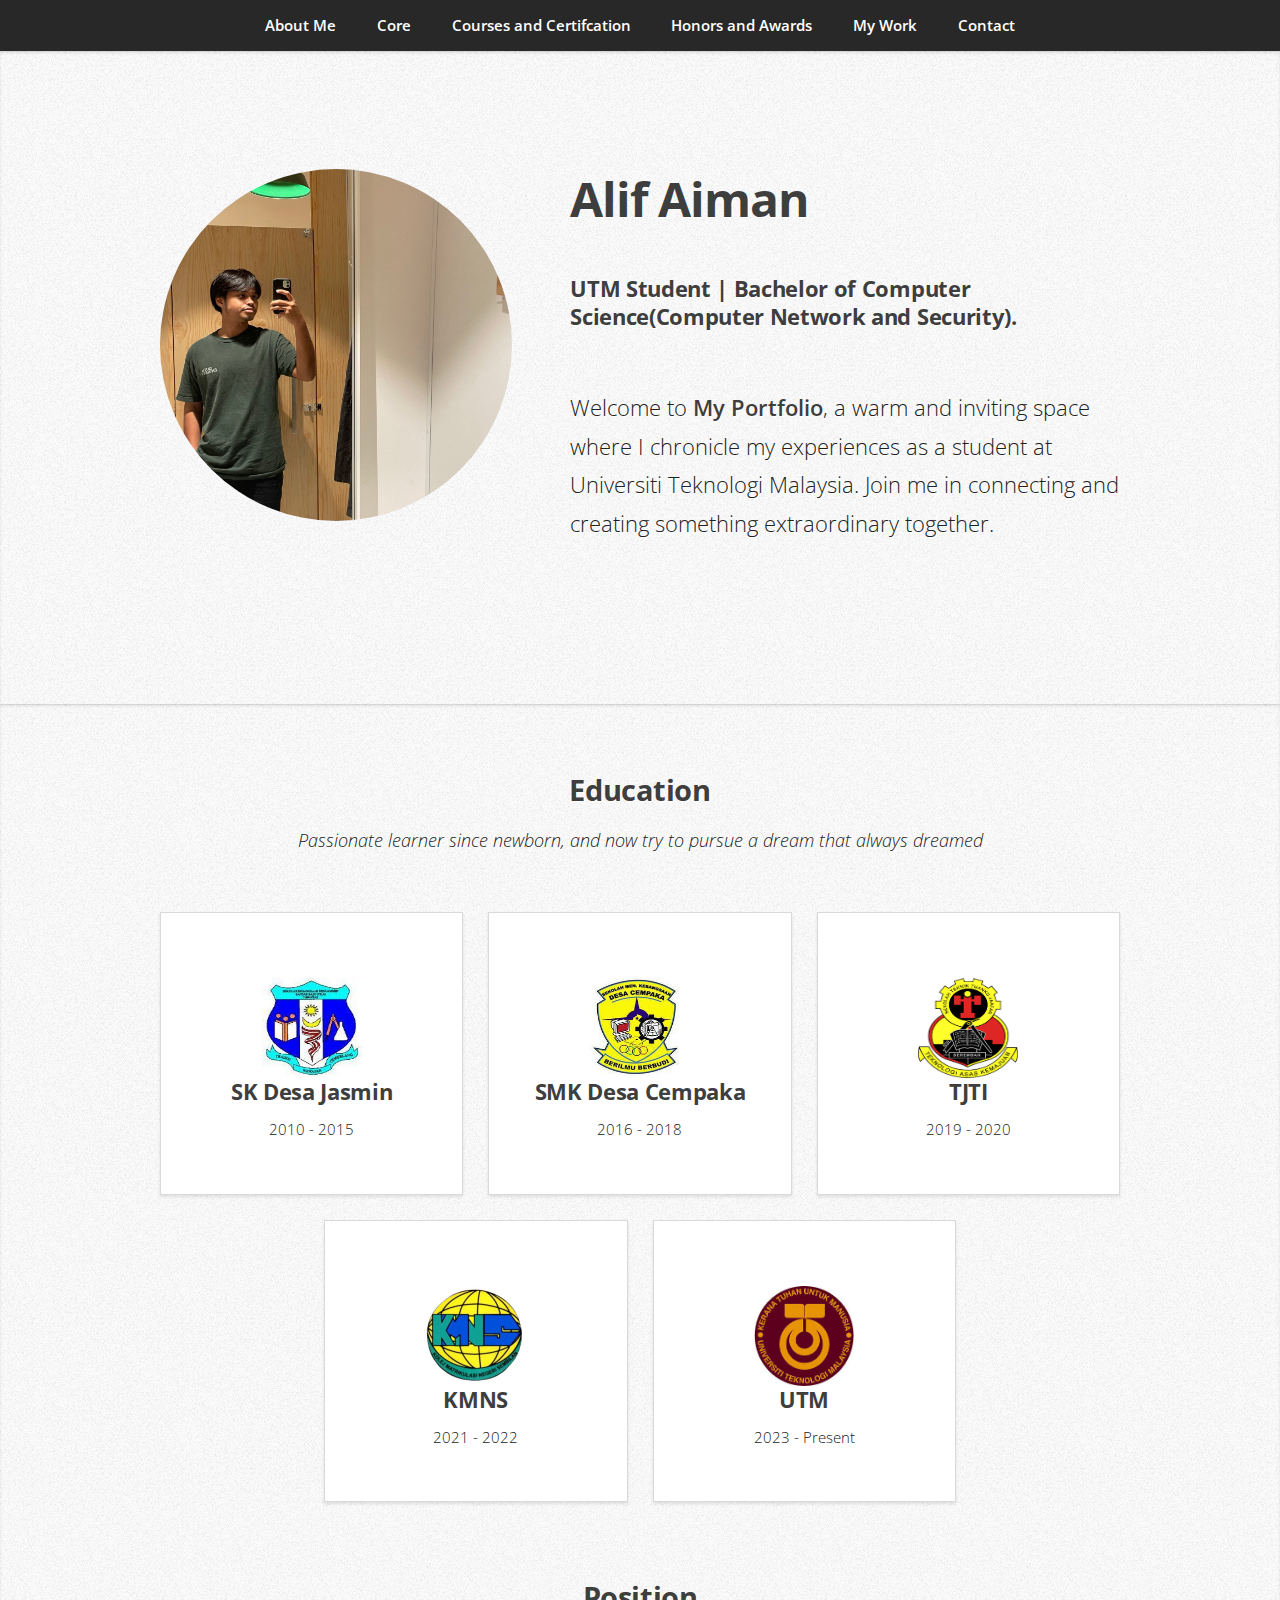
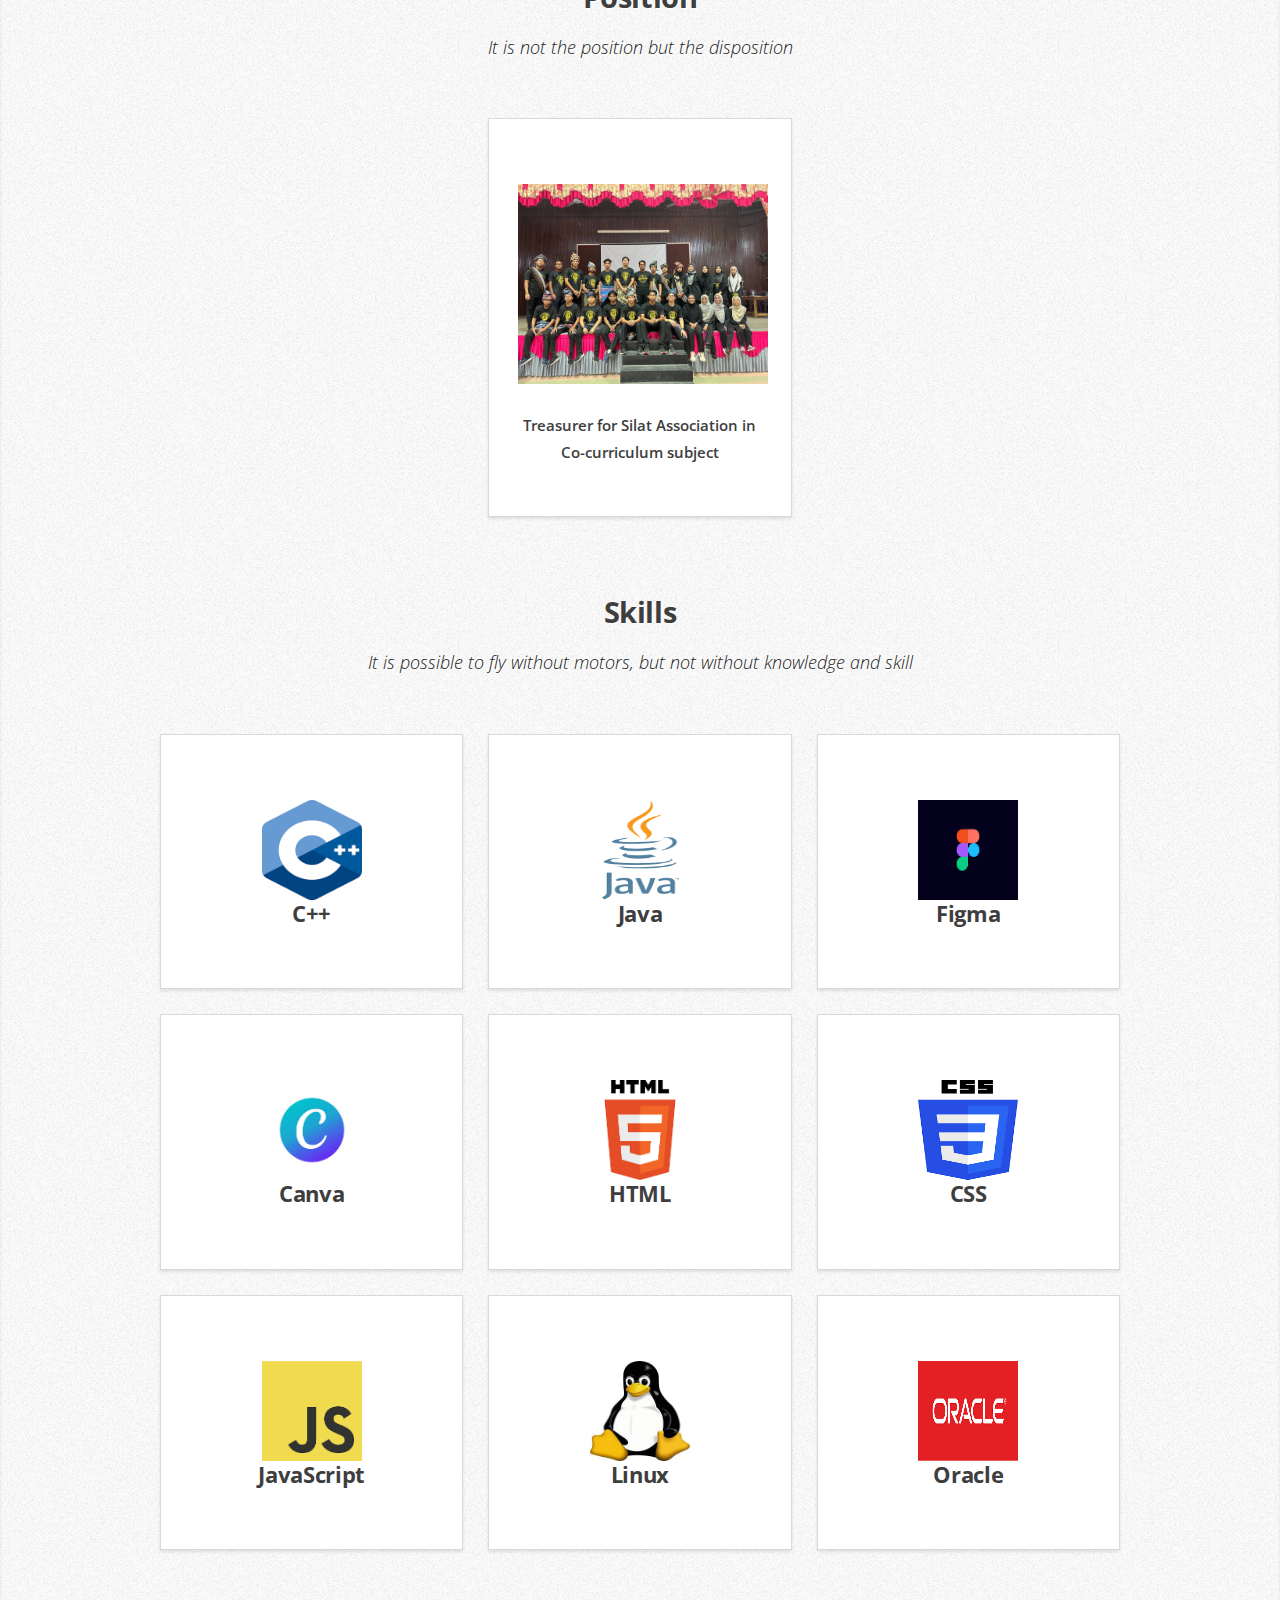
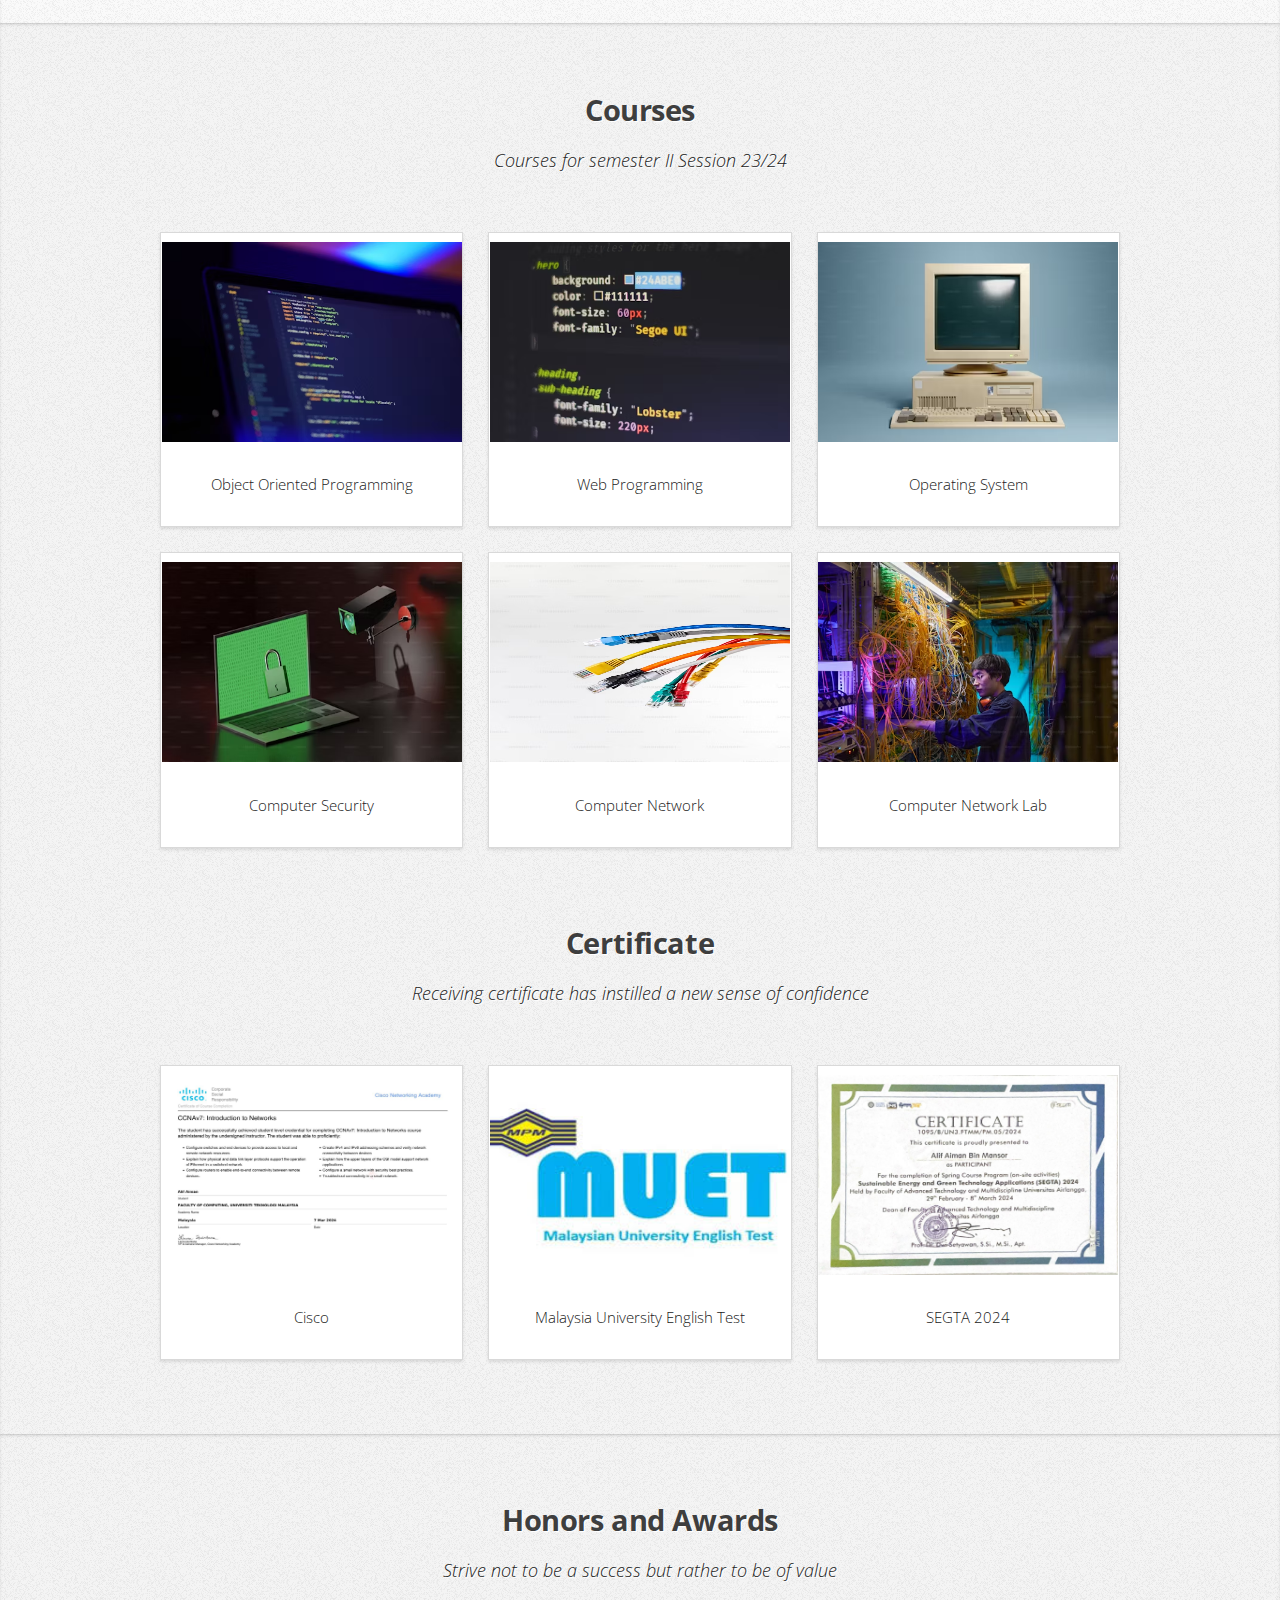
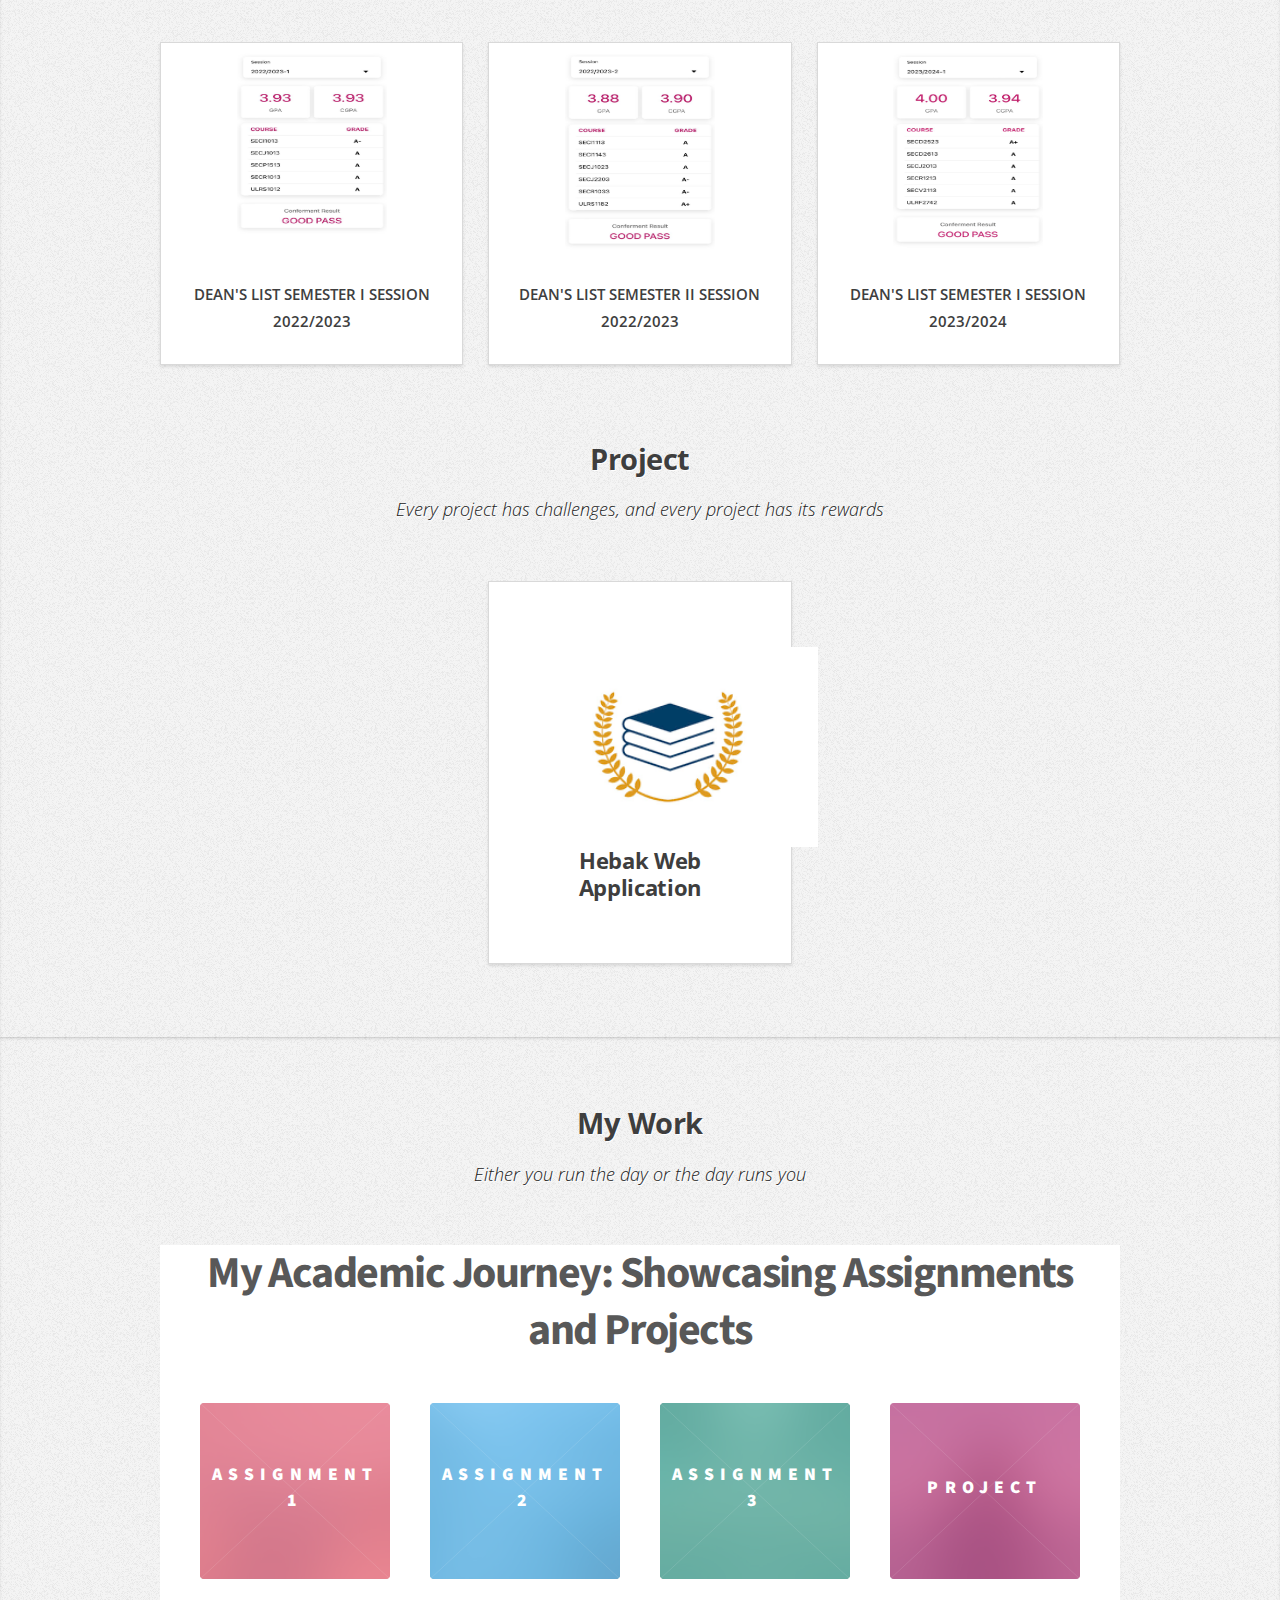
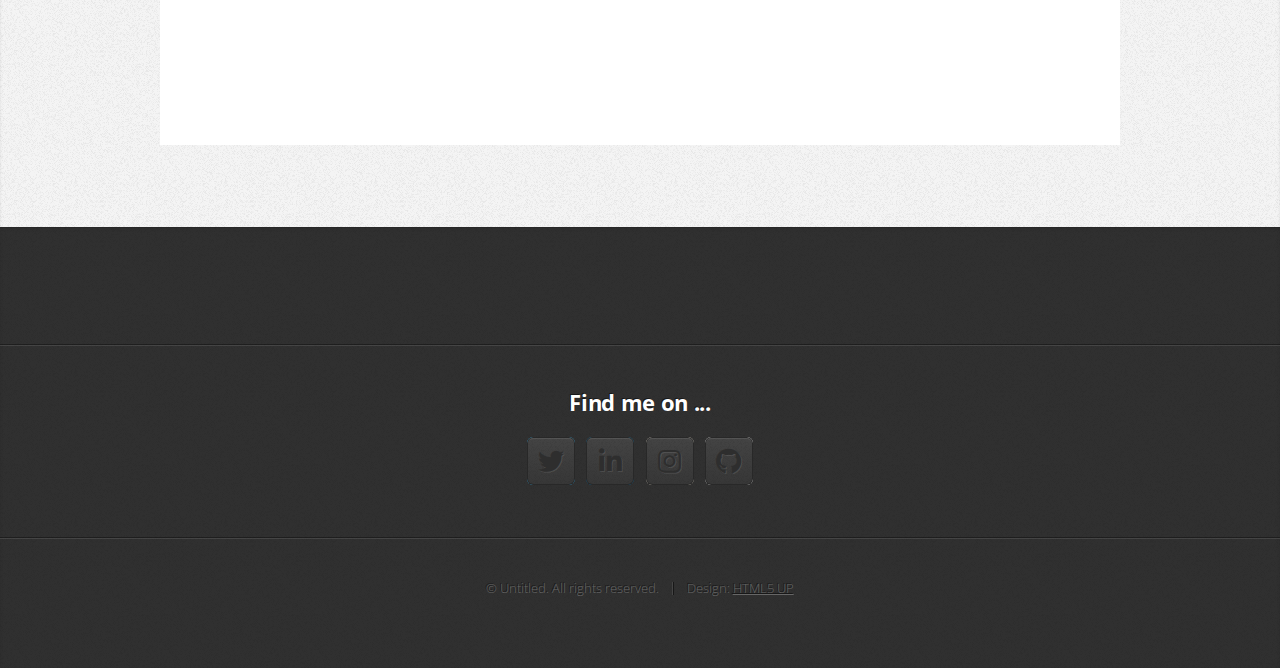
<file: index.html>
<!DOCTYPE HTML>
<!--
	Miniport by HTML5 UP
	html5up.net | @ajlkn
	Free for personal and commercial use under the CCA 3.0 license (html5up.net/license)
-->
<html>
	<head>
		<title>My Portfolio</title>
		<meta charset="utf-8" />
		<meta name="viewport" content="width=device-width, initial-scale=1, user-scalable=no" />
		<link rel="stylesheet" href="assets/css/main.css" />
	</head>
	<body class="is-preload">

			<!-- Nav -->
			<nav id="nav">
				<ul class="container">
					<li><a href="#top">About Me</a></li>
					<li><a href="#work">Core</a></li>
					<li><a href="#portfolio">Courses and Certifcation</a></li>
					<li><a href="#honors">Honors and Awards</a></li>
					<li><a href="#my-work">My Work</a></li>
					<li><a href="#contact">Contact</a></li>
				</ul>
			</nav>

			<!-- Home -->
			<article id="top" class="wrapper style2">
				<div class="container">
					<div class="row">
						<div class="col-4 col-5-large col-12-medium">
							<span class="image fit"><img src="images/JPO.jpg" alt="" /></span>
						</div>
						<div class="col-8 col-7-large col-12-medium">
							<header>
								<h1> <strong> Alif Aiman </strong> </h1> <br> 
								<h3> UTM Student | Bachelor of Computer Science(Computer Network and Security). </h3> 
								
							</header>
							<p>Welcome to <strong>My Portfolio</strong>, a warm and inviting space where I chronicle my experiences as a student at Universiti Teknologi Malaysia. Join me in connecting and creating something extraordinary together.</p>
						</div>
					</div>
				</div>
			</article>

			<!-- Work -->
			<article id="work" class="wrapper style2">
				<div class="container">
					<header>
						<h2>Education</h2>
						<p><i>Passionate learner since newborn, and now try to pursue a dream that always dreamed</i></p>
					</header>
					<div class="row aln-center">
						<div class="col-4 col-6-medium col-12-small">
							<section class="box style1">
								<span class="icon featured"></span>
								<span class="image fit"><img src="images/SKDJ.jpeg" alt="" style = "width: 100px; height: 100px; display: block; margin: 0 auto"/></span>
								<h3>SK Desa Jasmin</h3>
								<p>2010 - 2015</p>
							</section>
						</div>
						<div class="col-4 col-6-medium col-12-small">
							<section class="box style1">
								<span class="icon featured"></span>
								<span class="image fit"><img src="images/SMKDC.jpeg" alt="" style = "width: 100px; height: 100px; display: block; margin: 0 auto"/></span>
								<h3>SMK Desa Cempaka</h3>
								<p>2016 - 2018</p>
							</section>
						</div>
						<div class="col-4 col-6-medium col-12-small">
							<section class="box style1">
								<span class="icon featured"></span>
								<span class="image fit"><img src="images/TJTI.png" alt="" style = "width: 100px; height: 100px; display: block; margin: 0 auto"/></span>
								<h3>TJTI</h3>
								<p>2019 - 2020</p>
							</section>
						</div>
						<div class="col-4 col-6-medium col-12-small">
							<section class="box style1">
								<span class="icon featured"></span>
								<span class="image fit"><img src="images/KMNS.jpeg" alt="" style = "width: 100px; height: 100px; display: block; margin: 0 auto"/></span>
								<h3>KMNS</h3>
								<p>2021 - 2022</p>
							</section>
						</div>
						<div class="col-4 col-6-medium col-12-small">
							<section class="box style1">
								<span class="icon featured"></span>
								<span class="image fit"><img src="images/UTM.jpeg" alt="" style = "width: 100px; height: 100px; display: block; margin: 0 auto"/></span>
								<h3>UTM</h3>
								<p>2023 - Present </p>
							</section>
						</div>
					</div>
					<br><br><br>
					<header>
						<h2>Position</h2>
						<p><i>It is not the position but the disposition</i></p>
					</header>
					<div class="row aln-center">
						<div class="col-4 col-6-medium col-12-small">
							<section class="box style1">
								<span class="icon featured"></span>
								<span class="image fit"><img src="images/silat.jpg" alt="" style = "width: 250px; height: 200px; display: block; margin: 0 auto"/></span>
								<br>
								<p><b>Treasurer for Silat Association in Co-curriculum subject</b></p>
							</section>
						</div>
					</div>
					<br><br><br>
					<header>
						<h2>Skills</h2>
						<p><i>It is possible to fly without motors, but not without knowledge and skill</i></p>
					</header>
					<div class="row aln-center">
						<div class="col-4 col-6-medium col-12-small">
							<section class="box style1">
								<span class="icon featured"></span>
								<span class="image fit"><img src="images/C++.png" alt="" style = "width: 100px; height: 100px; display: block; margin: 0 auto"/></span>
								<h3>C++</h3>
							</section>
						</div>
						<div class="col-4 col-6-medium col-12-small">
							<section class="box style1">
								<span class="icon featured"></span>
								<span class="image fit"><img src="images/Java.png" alt="" style = "width: 80px; height: 100px; display: block; margin: 0 auto"/></span>
								<h3>Java</h3>
							</section>
						</div>
						<div class="col-4 col-6-medium col-12-small">
							<section class="box style1">
								<span class="icon featured"></span>
								<span class="image fit"><img src="images/Figma.png" alt="" style = "width: 100px; height: 100px; display: block; margin: 0 auto"/></span>
								<h3>Figma</h3>
							</section>
						</div>
						<div class="col-4 col-6-medium col-12-small">
							<section class="box style1">
								<span class="icon featured"></span>
								<span class="image fit"><img src="images/Canva.jpeg" alt="" style = "width: 100px; height: 100px; display: block; margin: 0 auto"/></span>
								<h3>Canva</h3>
							</section>
						</div>
						<div class="col-4 col-6-medium col-12-small">
							<section class="box style1">
								<span class="icon featured"></span>
								<span class="image fit"><img src="images/html.png" alt="" style = "width: 100px; height: 100px; display: block; margin: 0 auto"/></span>
								<h3>HTML</h3>
							</section>
						</div>
						<div class="col-4 col-6-medium col-12-small">
							<section class="box style1">
								<span class="icon featured"></span>
								<span class="image fit"><img src="images/CSS.png" alt="" style = "width: 100px; height: 100px; display: block; margin: 0 auto"/></span>
								<h3>CSS</h3>
							</section>
						</div>
						<div class="col-4 col-6-medium col-12-small">
							<section class="box style1">
								<span class="icon featured"></span>
								<span class="image fit"><img src="images/JS.png" alt="" style = "width: 100px; height: 100px; display: block; margin: 0 auto"/></span>
								<h3>JavaScript</h3>
							</section>
						</div>
						<div class="col-4 col-6-medium col-12-small">
							<section class="box style1">
								<span class="icon featured"></span>
								<span class="image fit"><img src="images/linux.jpeg" alt="" style = "width: 100px; height: 100px; display: block; margin: 0 auto"/></span>
								<h3>Linux</h3>
							</section>
						</div>
						<div class="col-4 col-6-medium col-12-small">
							<section class="box style1">
								<span class="icon featured"></span>
								<span class="image fit"><img src="images/oracle.png" alt="" style = "width: 100px; height: 100px; display: block; margin: 0 auto"/></span>
								<h3>Oracle</h3>
							</section>
						</div>
					</div>
				</div>
			</article>

			<!-- Courses and Certification -->
			<article id="portfolio" class="wrapper style3">
				<div class="container">
					<header>
						<h2>Courses</h2>
						<p><i>Courses for semester II Session 23/24</i></p>
					</header>
					<div class="row">
						<div class="col-4 col-6-medium col-12-small">
							<article class="box style2">
								<a href="#" class="image featured"><img src="images/OOP.avif" alt="" style = "width: 300px; height: 200px; display: block; margin: 10px auto"/></a>
								<p>Object Oriented Programming</p>
							</article>
						</div>
						<div class="col-4 col-6-medium col-12-small">
							<article class="box style2">
								<a href="#" class="image featured"><img src="images/web.avif" alt="" style = "width: 300px; height: 200px; display: block; margin: 10px auto"/></a>
								<p>Web Programming</p>
							</article>
						</div>
						<div class="col-4 col-6-medium col-12-small">
							<article class="box style2">
								<a href="#" class="image featured"><img src="images/OS.avif" alt="" style = "width: 300px; height: 200px; display: block; margin: 10px auto"/></a>
								<!-- <h3><a href="#">Lorem ipsum</a></h3> -->
								<p>Operating System</p>
							</article>
						</div>
						<div class="col-4 col-6-medium col-12-small">
							<article class="box style2">
								<a href="#" class="image featured"><img src="images/Comsec.avif" alt="" style = "width: 300px; height: 200px; display: block; margin: 10px auto"/></a>
								<p>Computer Security</p>
							</article>
						</div>
						<div class="col-4 col-6-medium col-12-small">
							<article class="box style2">
								<a href="#" class="image featured"><img src="images/comnet.avif" alt="" style = "width: 300px; height: 200px; display: block; margin: 10px auto"/></a>
								<p>Computer Network</p>
							</article>
						</div>
						<div class="col-4 col-6-medium col-12-small">
							<article class="box style2">
								<a href="#" class="image featured"><img src="images/comnet lab.avif" alt="" style = "width: 300px; height: 200px; display: block; margin: 10px auto"/></a>
								<p>Computer Network Lab</p>
							</article>
						</div>
					</div>
					<br><br><br>
					<header>
						<h2>Certificate</h2>
						<p><i>Receiving certificate has instilled a new sense of confidence</i></p>
					</header>
					<div class="row">
						<div class="col-4 col-6-medium col-12-small">
							<article class="box style2">
								<a href="#" class="image featured"><img src="images/cisco.jpg" alt="" style = "width: 300px; height: 200px; display: block; margin: 10px auto"/></a>
								<p> Cisco </p>
							</article>
						</div>
						<div class="col-4 col-6-medium col-12-small">
							<article class="box style2">
								<a href="#" class="image featured"><img src="images/MUET.jpeg" alt="" style = "width: 300px; height: 200px; display: block; margin: 10px auto"/></a>
								<p>Malaysia University English Test</p>
							</article>
						</div>
						<div class="col-4 col-6-medium col-12-small">
							<article class="box style2">
								<a href="#" class="image featured"><img src="images/SEGTA.jpg" alt="" style = "width: 300px; height: 200px; display: block; margin: 10px auto"/></a>
								<p>SEGTA 2024</p>
							</article>
						</div>
					</div>
				</div>
			</article>

			<!-- Honors and Awards -->
			<article id="honors" class="wrapper style3">
				<div class="container">
					<header>
						<h2>Honors and Awards </h2>
						<p><i>Strive not to be a success but rather to be of value</i></p>
					</header>
					<div class="row">
						<div class="col-4 col-6-medium col-12-small">
							<article class="box style2">
								<a href="#" class="image featured"><img src="images/Result sem 1 UTM SMART.jpg" alt="" style = "width: 150px; height: 200px; display: block; margin: 10px auto"/></a>
								<p><strong>DEAN'S LIST SEMESTER I SESSION 2022/2023</strong></p>
							</article>
						</div>
						<div class="col-4 col-6-medium col-12-small">
							<article class="box style2">
								<a href="#" class="image featured"><img src="images/Result sem 2 UTM SMART.jpg" alt="" style = "width: 150px; height: 200px; display: block; margin: 10px auto"/></a>
								<p><strong>DEAN'S LIST SEMESTER II SESSION 2022/2023</strong></p>
							</article>
						</div>
						<div class="col-4 col-6-medium col-12-small">
							<article class="box style2">
								<a href="#" class="image featured"><img src="images/Result sem 3 UTM SMART.jpg" alt="" style = "width: 150px; height: 200px; display: block; margin: 10px auto"/></a>
								<!-- <h3><a href="#">Lorem ipsum</a></h3> -->
								<p><strong>DEAN'S LIST SEMESTER I SESSION 2023/2024</strong></p>
							</article>
						</div>
					</div>
					<br><br><br>
					<header>
						<h2>Project</h2>
						<p><i>Every project has challenges, and every project has its rewards</i></p>
					</header>
					<div class="row aln-center">
						<div class="col-4 col-6-medium col-12-small">
							<section class="box style1">
								<span class="icon featured"></span>
								<span class="image fit"><img src="images/Hebak.png" alt="" style = "width: 300px; height: 200px; display: block; margin: 0 auto"/></span>
								<h3>Hebak Web Application</h3>
							</section>
						</div>
					</div>
				</div>
			</article>

			<!-- My Work -->
			<article id="my-work" class="wrapper style3">
				<div class="container">
					<header>
						<h2>My Work</h2>
						<p><i>Either you run the day or the day runs you</i></p>
					</header>
					<iframe id="my-work-frame" src="index2.html" style="width: 100%; height: 500px; border: none;"></iframe>
				</div>
			</article>

			<!-- Contact -->
			<article id="contact" class="wrapper style4">
				<!-- <div class="container medium">
					<header>
						<h2>Have me make stuff for you.</h2>
						<p>Ornare nulla proin odio consequat sapien vestibulum ipsum.</p>
					</header>
					<div class="row">
						<div class="col-12">
							<form method="post" action="#">
								<div class="row">
									<div class="col-6 col-12-small">
										<input type="text" name="name" id="name" placeholder="Name" />
									</div>
									<div class="col-6 col-12-small">
										<input type="text" name="email" id="email" placeholder="Email" />
									</div>
									<div class="col-12">
										<input type="text" name="subject" id="subject" placeholder="Subject" />
									</div>
									<div class="col-12">
										<textarea name="message" id="message" placeholder="Message"></textarea>
									</div>
									<div class="col-12">
										<ul class="actions">
											<li><input type="submit" value="Send Message" /></li>
											<li><input type="reset" value="Clear Form" class="alt" /></li>
										</ul>
									</div>
								</div>
							</form>
						</div> -->
						<div class="col-12">
							<hr />
							<h3>Find me on ...</h3>
							<ul class="social">
								<li><a href="https://x.com/Alifmnsr" class="icon brands fa-twitter"><span class="label">X</span></a></li>
								<li><a href="https://www.linkedin.com/in/alif-aiman-084bab253/" class="icon brands fa-linkedin-in"><span class="label">LinkedIn</span></a></li>
								<li><a href="https://www.instagram.com/alfmnsrr/" class="icon brands fa-instagram"><span></span></a></li>
								<li><a href="https://github.com/aalfmnsrr" class="icon brands fa-github"><span class="label">Github</span></a></li>
							</ul>
							<hr />
						</div>
					</div>
					<footer>
						<ul id="copyright">
							<li>&copy; Untitled. All rights reserved.</li><li>Design: <a href="http://html5up.net">HTML5 UP</a></li>
						</ul>
					</footer>
				</div>
			</article>

		<!-- Scripts -->
			<script src="assets/js/jquery.min.js"></script>
			<script src="assets/js/jquery.scrolly.min.js"></script>
			<script src="assets/js/browser.min.js"></script>
			<script src="assets/js/breakpoints.min.js"></script>
			<script src="assets/js/util.js"></script>
			<script src="assets/js/main.js"></script>
			<script>
				$(document).ready(function(){
					// Function to load index2.html content
					$('a[href="#my-work"]').on('click', function(event){
						event.preventDefault(); // Prevent the default link behavior
						$('html, body').animate({
							scrollTop: $("#my-work").offset().top
						}, 1000); // Smooth scroll to the My Work section
					});
				});
			</script>

	</body>
</html>
</file>
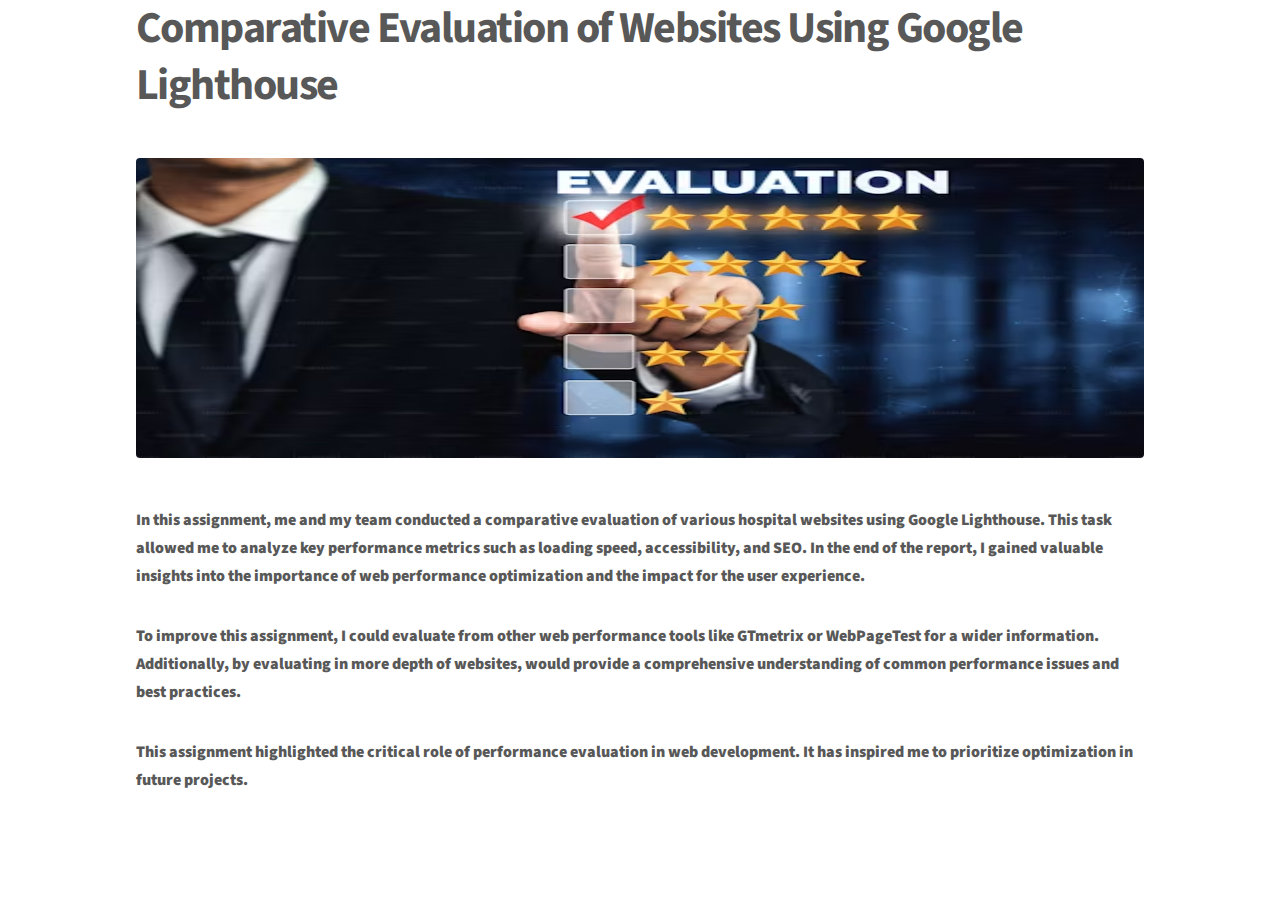
<file: Assignment1.html>
<!DOCTYPE HTML>
<!--
	Phantom by HTML5 UP
	html5up.net | @ajlkn
	Free for personal and commercial use under the CCA 3.0 license (html5up.net/license)
-->
<html>
	<head>
		<title>Generic - Phantom by HTML5 UP</title>
		<meta charset="utf-8" />
		<meta name="viewport" content="width=device-width, initial-scale=1, user-scalable=no" />
		<link rel="stylesheet" href="assetss/css/main.css" />
		<noscript><link rel="stylesheet" href="assetss/css/noscript.css" /></noscript>
	</head>
	<body class="is-preload">
		<!-- Wrapper -->
			<div id="wrapper">
				<!-- Main -->
					<div id="main">
						<div class="inner">
							<h1>Comparative Evaluation of Websites Using Google Lighthouse</h1>
							<span class="image main"><img src="images/Asgmnt1.avif" alt="" style = "width: 100%; height: 300px;"/></span>
							<p><b>In this assignment, me and my team conducted a comparative evaluation of various hospital websites using Google Lighthouse. This task allowed me to analyze key performance metrics such as loading speed, accessibility, and SEO. In the end of the report, I gained valuable insights into the importance of web performance optimization and the impact for the user experience.</b></p>
							<p><b>To improve this assignment, I could evaluate from other web performance tools like GTmetrix or WebPageTest for a wider information. Additionally, by evaluating in more depth of websites, would provide a comprehensive understanding of common performance issues and best practices.</b></p>
							<p><b>This assignment highlighted the critical role of performance evaluation in web development. It has inspired me to prioritize optimization in future projects.</b></p>
						</div>
					</div>

			</div>

		<!-- Scripts -->
			<script src="assets/js/jquery.min.js"></script>
			<script src="assets/js/browser.min.js"></script>
			<script src="assets/js/breakpoints.min.js"></script>
			<script src="assets/js/util.js"></script>
			<script src="assets/js/main.js"></script>

	</body>
</html>
</file>
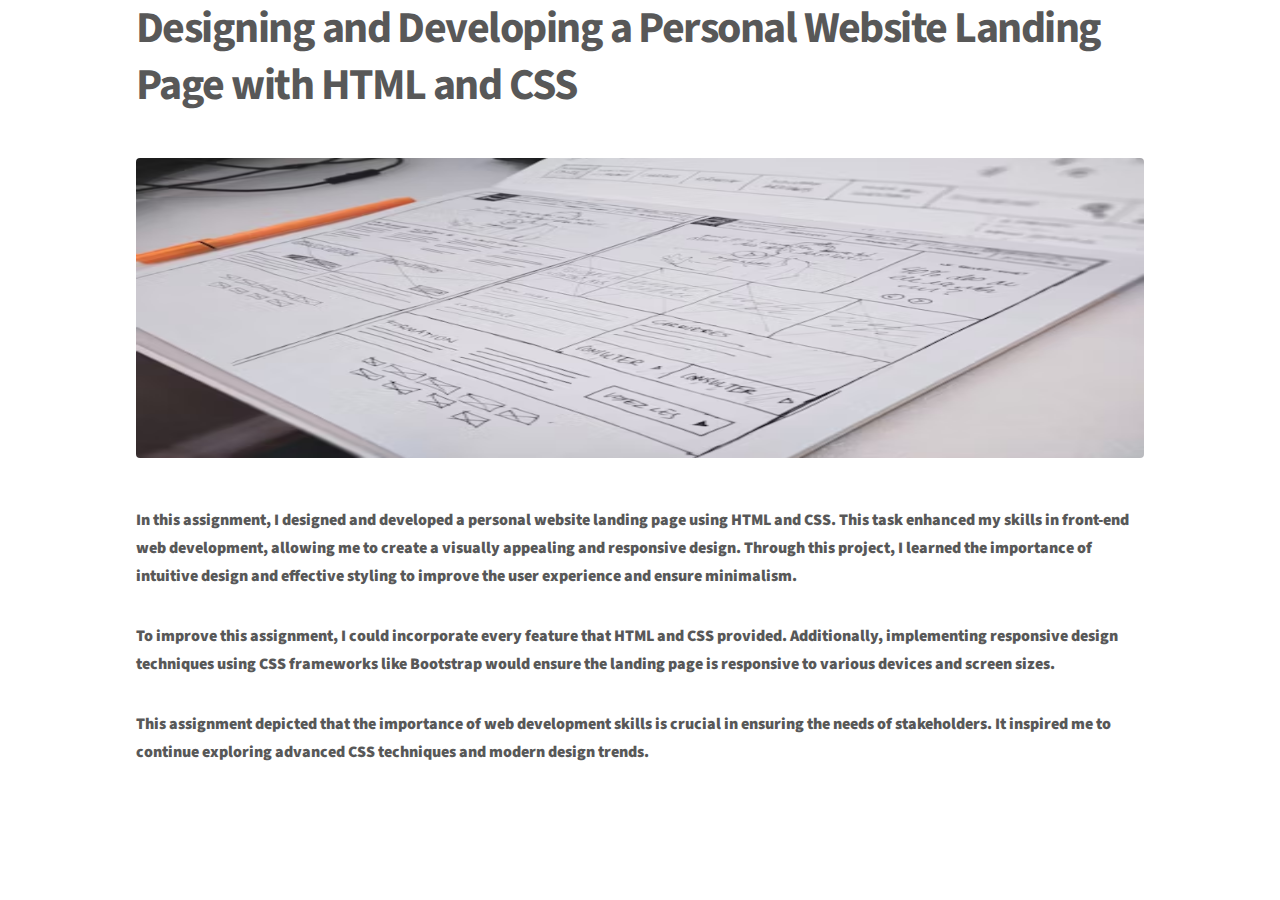
<file: Assignment2.html>
<!DOCTYPE HTML>
<!--
	Phantom by HTML5 UP
	html5up.net | @ajlkn
	Free for personal and commercial use under the CCA 3.0 license (html5up.net/license)
-->
<html>
	<head>
		<title>Generic - Phantom by HTML5 UP</title>
		<meta charset="utf-8" />
		<meta name="viewport" content="width=device-width, initial-scale=1, user-scalable=no" />
		<link rel="stylesheet" href="assetss/css/main.css" />
		<noscript><link rel="stylesheet" href="assetss/css/noscript.css" /></noscript>
	</head>
	<body class="is-preload">
		<!-- Wrapper -->
			<div id="wrapper">

				<!-- Main -->
					<div id="main">
						<div class="inner">
							<h1>Designing and Developing a Personal Website Landing Page with HTML and CSS</h1>
							<span class="image main"><img src="images/Assignment2.avif" alt="" style = "width: 100%; height: 300px;"/></span>
							<p><b>In this assignment, I designed and developed a personal website landing page using HTML and CSS. This task enhanced my skills in front-end web development, allowing me to create a visually appealing and responsive design. Through this project, I learned the importance of intuitive design and effective styling to improve the user experience and ensure minimalism.</b></p>
							<p><b>To improve this assignment, I could incorporate every feature that HTML and CSS provided. Additionally, implementing responsive design techniques using CSS frameworks like Bootstrap would ensure the landing page is responsive to various devices and screen sizes.</b></p>
							<p><b>This assignment depicted that the importance of web development skills is crucial in ensuring the needs of stakeholders. It inspired me to continue exploring advanced CSS techniques and modern design trends.</b></p>
						</div>
					</div>

			</div>

		<!-- Scripts -->
			<script src="assets/js/jquery.min.js"></script>
			<script src="assets/js/browser.min.js"></script>
			<script src="assets/js/breakpoints.min.js"></script>
			<script src="assets/js/util.js"></script>
			<script src="assets/js/main.js"></script>

	</body>
</html>
</file>
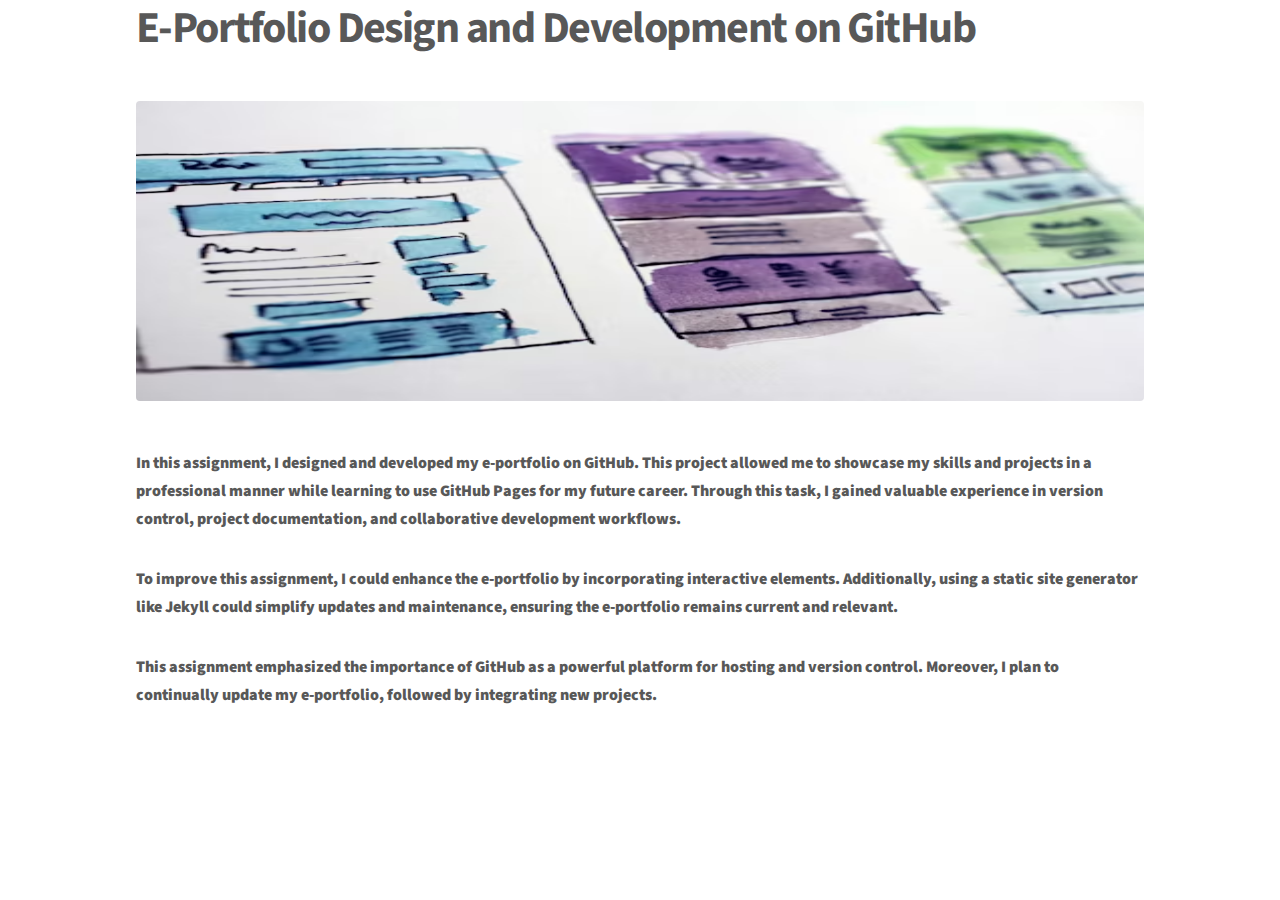
<file: Assignment3.html>
<!DOCTYPE HTML>
<!--
	Phantom by HTML5 UP
	html5up.net | @ajlkn
	Free for personal and commercial use under the CCA 3.0 license (html5up.net/license)
-->
<html>
	<head>
		<title>Generic - Phantom by HTML5 UP</title>
		<meta charset="utf-8" />
		<meta name="viewport" content="width=device-width, initial-scale=1, user-scalable=no" />
		<link rel="stylesheet" href="assetss/css/main.css" />
		<noscript><link rel="stylesheet" href="assetss/css/noscript.css" /></noscript>
	</head>
	<body class="is-preload">
		<!-- Wrapper -->
			<div id="wrapper">

				<!-- Main -->
					<div id="main">
						<div class="inner">
							<h1>E-Portfolio Design and Development on GitHub</h1>
							<span class="image main"><img src="images/Asgmnt3.avif" alt="" style = "width: 100%; height: 300px;"/></span>
							<p><b>In this assignment, I designed and developed my e-portfolio on GitHub. This project allowed me to showcase my skills and projects in a professional manner while learning to use GitHub Pages for my future career. Through this task, I gained valuable experience in version control, project documentation, and collaborative development workflows.</b></p>
							<p><b>To improve this assignment, I could enhance the e-portfolio by incorporating interactive elements. Additionally, using a static site generator like Jekyll could simplify updates and maintenance, ensuring the e-portfolio remains current and relevant.</b></p>
							<p><b>This assignment emphasized the importance of GitHub as a powerful platform for hosting and version control. Moreover, I plan to continually update my e-portfolio, followed by integrating new projects.</b></p>
						</div>
					</div>

			</div>

		<!-- Scripts -->
			<script src="assets/js/jquery.min.js"></script>
			<script src="assets/js/browser.min.js"></script>
			<script src="assets/js/breakpoints.min.js"></script>
			<script src="assets/js/util.js"></script>
			<script src="assets/js/main.js"></script>

	</body>
</html>
</file>
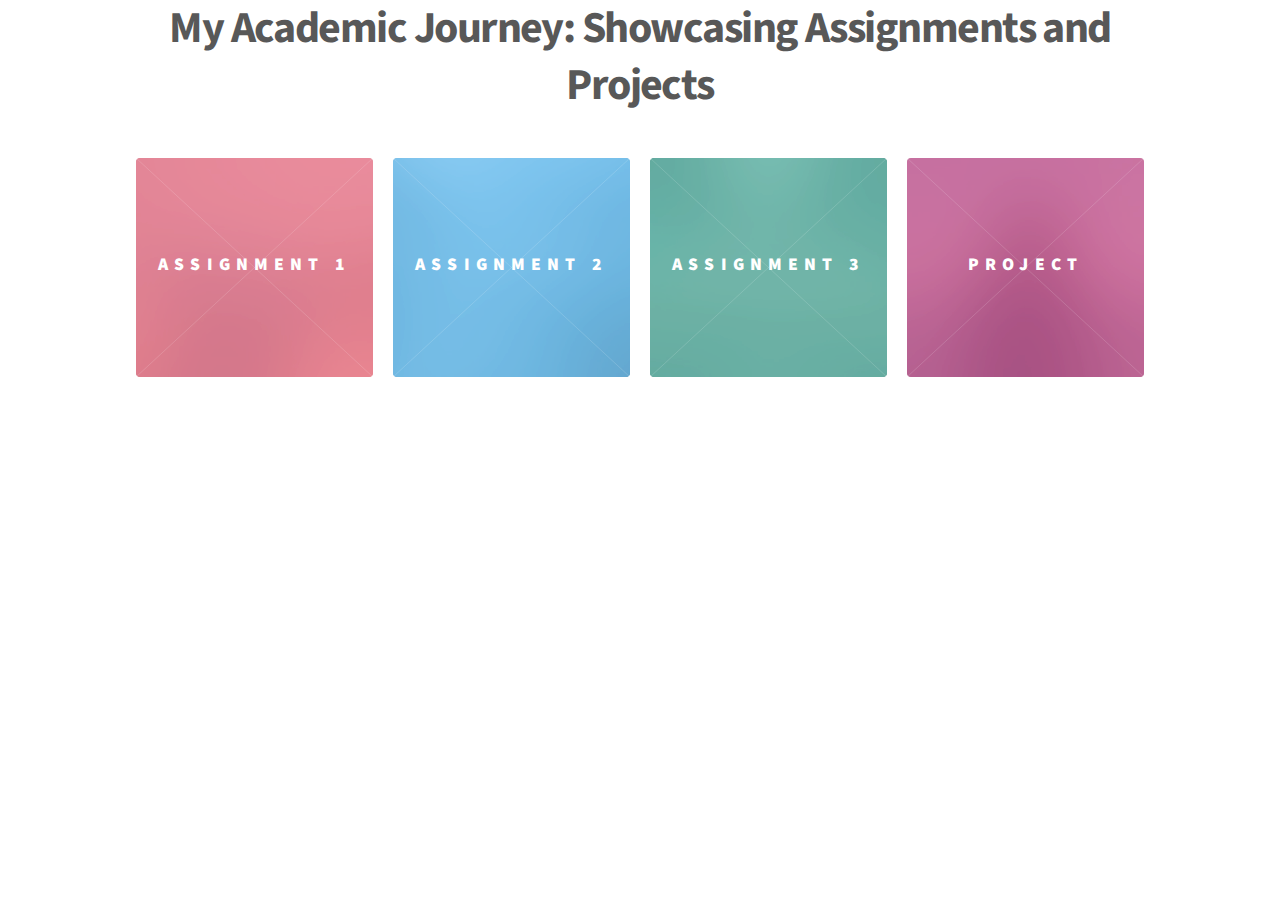
<file: index2.html>
<!DOCTYPE HTML>
<!--
	Phantom by HTML5 UP
	html5up.net | @ajlkn
	Free for personal and commercial use under the CCA 3.0 license (html5up.net/license)
-->
<html>
	<head>
		<title>Phantom by HTML5 UP</title>
		<meta charset="utf-8" />
		<meta name="viewport" content="width=device-width, initial-scale=1, user-scalable=no" />
		<link rel="stylesheet" href="assetss/css/main.css" />
		<noscript><link rel="stylesheet" href="assetss/css/noscript.css" /></noscript>
	</head>
	<body class="is-preload">
		<!-- Wrapper -->
			<div id="wrapper">

				<!-- Main -->
					<div id="main">
						<div class="inner">
							<header>
								<!-- <h1>This is Phantom, a free, fully responsive site<br />
								template designed by <a href="http://html5up.net">HTML5 UP</a>.</h1> -->
								<h1 style="text-align: center;">My Academic Journey: Showcasing Assignments and Projects</h1>
							</header>
							<section class="tiles">
								<article class="style1">
									<span class="image">
										<img src="imagess/pic01.jpg" alt="" />
									</span>
									<a href="Assignment1.html">
										<h2>Assignment 1</h2>
										<div class="content">
											<p><strong>Assignment 1:</strong> Comparative Evaluation of Websites Using Google Lighthouse</p>
										</div>
									</a>
								</article>
								<article class="style2">
									<span class="image">
										<img src="imagess/pic02.jpg" alt="" />
									</span>
									<a href="Assignment2.html">
										<h2>Assignment 2</h2>
										<div class="content">
											<p><strong>Assignment 2:</strong> Designing and Developing a Personal Website Landing Page with HTML and CSS</p>
										</div>
									</a>
								</article>
								<article class="style3">
									<span class="image">
										<img src="imagess/pic03.jpg" alt="" />
									</span>
									<a href="Assignment3.html">
										<h2>Assignment 3</h2>
										<div class="content">
											<p><strong>Assignment 3:</strong> E-Portfolio Design and Development on GitHub</p>
										</div>
									</a>
								</article>
								<article class="style4">
									<span class="image">
										<img src="imagess/pic04.jpg" alt="" />
									</span>
									<a href="Project.html">
										<h2>Project</h2>
										<div class="content">
											<p><strong>Project:</strong> Development of Hebak - An Educational Website for High School Students</p>
										</div>
									</a>
								</article>
							</section>
						</div>
					</div>

			</div>

		<!-- Scripts -->
			<script src="assetss/js/jquery.min.js"></script>
			<script src="assetss/js/browser.min.js"></script>
			<script src="assetss/js/breakpoints.min.js"></script>
			<script src="assetss/js/util.js"></script>
			<script src="assetss/js/main.js"></script>

	</body>
</html>
</file>
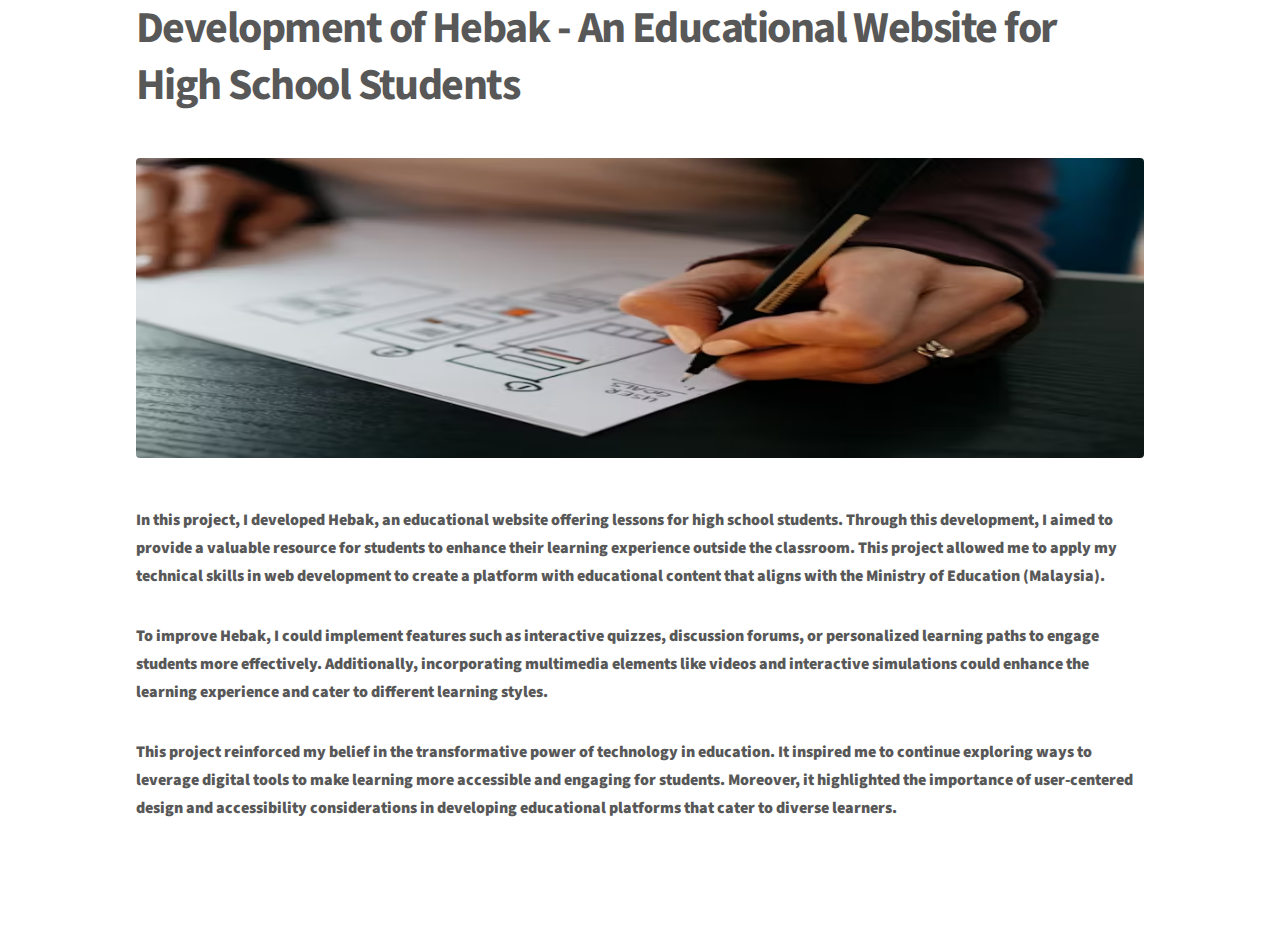
<file: Project.html>
<!DOCTYPE HTML>
<!--
	Phantom by HTML5 UP
	html5up.net | @ajlkn
	Free for personal and commercial use under the CCA 3.0 license (html5up.net/license)
-->
<html>
	<head>
		<title>Generic - Phantom by HTML5 UP</title>
		<meta charset="utf-8" />
		<meta name="viewport" content="width=device-width, initial-scale=1, user-scalable=no" />
		<link rel="stylesheet" href="assetss/css/main.css" />
		<noscript><link rel="stylesheet" href="assetss/css/noscript.css" /></noscript>
	</head>
	<body class="is-preload">
		<!-- Wrapper -->
			<div id="wrapper">

				<!-- Main -->
					<div id="main">
						<div class="inner">
							<h1>Development of Hebak - An Educational Website for High School Students</h1>
							<span class="image main"><img src="images/Pjt.avif" alt="" style = "width: 100%; height: 300px;"/></span>
							<p><b>In this project, I developed Hebak, an educational website offering lessons for high school students. Through this development, I aimed to provide a valuable resource for students to enhance their learning experience outside the classroom. This project allowed me to apply my technical skills in web development to create a platform with educational content that aligns with the Ministry of Education (Malaysia).</b></p>
							<p><b>To improve Hebak, I could implement features such as interactive quizzes, discussion forums, or personalized learning paths to engage students more effectively. Additionally, incorporating multimedia elements like videos and interactive simulations could enhance the learning experience and cater to different learning styles.</b></p>
							<p><b>This project reinforced my belief in the transformative power of technology in education. It inspired me to continue exploring ways to leverage digital tools to make learning more accessible and engaging for students. Moreover, it highlighted the importance of user-centered design and accessibility considerations in developing educational platforms that cater to diverse learners.</b></p>
						</div>
					</div>

			</div>

		<!-- Scripts -->
			<script src="assets/js/jquery.min.js"></script>
			<script src="assets/js/browser.min.js"></script>
			<script src="assets/js/breakpoints.min.js"></script>
			<script src="assets/js/util.js"></script>
			<script src="assets/js/main.js"></script>

	</body>
</html>
</file>
<file: assetss/css/noscript.css>
/*
	Phantom by HTML5 UP
	html5up.net | @ajlkn
	Free for personal and commercial use under the CCA 3.0 license (html5up.net/license)
*/

/* Tiles */

	body.is-preload .tiles article {
		-moz-transform: none;
		-webkit-transform: none;
		-ms-transform: none;
		transform: none;
		opacity: 1;
	}
</file>
<file: assets/css/main.css>
@import url("https://fonts.googleapis.com/css?family=Open+Sans:300,300italic,600,600italic,700");
@import url("fontawesome-all.min.css");

/*
	Miniport by HTML5 UP
	html5up.net | @ajlkn
	Free for personal and commercial use under the CCA 3.0 license (html5up.net/license)
*/

html, body, div, span, applet, object,
iframe, h1, h2, h3, h4, h5, h6, p, blockquote,
pre, a, abbr, acronym, address, big, cite,
code, del, dfn, em, img, ins, kbd, q, s, samp,
small, strike, strong, sub, sup, tt, var, b,
u, i, center, dl, dt, dd, ol, ul, li, fieldset,
form, label, legend, table, caption, tbody,
tfoot, thead, tr, th, td, article, aside,
canvas, details, embed, figure, figcaption,
footer, header, hgroup, menu, nav, output, ruby,
section, summary, time, mark, audio, video {
	margin: 0;
	padding: 0;
	border: 0;
	font-size: 100%;
	font: inherit;
	vertical-align: baseline;}

article, aside, details, figcaption, figure,
footer, header, hgroup, menu, nav, section {
	display: block;}

body {
	line-height: 1;
	background-color: #242424;
}

ol, ul {
	list-style: none;
}

blockquote, q {
	quotes: none;
}

	blockquote:before, blockquote:after, q:before, q:after {
		content: '';
		content: none;
	}

table {
	border-collapse: collapse;
	border-spacing: 0;
}

body {
	-webkit-text-size-adjust: none;
}

mark {
	background-color: transparent;
	color: inherit;
}

input::-moz-focus-inner {
	border: 0;
	padding: 0;
}

input, select, textarea {
	-moz-appearance: none;
	-webkit-appearance: none;
	-ms-appearance: none;
	appearance: none;
}

/* Basic */

	html {
		box-sizing: border-box;
	}

	*, *:before, *:after {
		box-sizing: inherit;
	}

	body {
		padding-top: 3.5em;
		
	}

		body.is-preload *, body.is-preload *:before, body.is-preload *:after {
			-moz-animation: none !important;
			-webkit-animation: none !important;
			-ms-animation: none !important;
			animation: none !important;
			-moz-transition: none !important;
			-webkit-transition: none !important;
			-ms-transition: none !important;
			transition: none !important;
		}
	
	body, input, textarea, select {
		font-family: 'Open Sans', sans-serif;
		line-height: 1.85em;
		color: #212121;
		font-weight: 300;
		font-size: 13pt;
	}

	a {
		-moz-transition: color .2s ease-in-out;
		-webkit-transition: color .2s ease-in-out;
		-ms-transition: color .2s ease-in-out;
		transition: color .2s ease-in-out;
		color: #43B3E0;
		text-decoration: underline;
	}

		a:hover {
			color: #43bff0 !important;
		}

		a img {
			border: 0;
		}

	b, strong {
		font-weight: 600;
		color: #3e3e3e;
	}

	i, em {
		font-style: italic;
	}

	sub {
		position: relative;
		top: 0.5em;
		font-size: 0.8em;
	}

	sup {
		position: relative;
		top: -0.5em;
		font-size: 0.8em;
	}

	blockquote {
		border-left: solid 0.75em #eee;
		padding: 1em 0 1em 1.5em;
		font-style: italic;
	}

	h1, h2, h3, h4, h5, h6 {
		color: #3e3e3e;
		margin: 0 0 0.75em 0;
	}

	h1 a, h2 a, h3 a, h4 a, h5 a, h6 a {
		text-decoration: none;
		color: inherit;
	}

	h2, h3, h4, h5, h6 {
		font-weight: 700;
	}

	h1 {
		font-size: 3.25em;
		letter-spacing: -0.025em;
		font-weight: 300;
	}

		h1 strong {
			font-weight: 700;
		}

	h2 {
		font-size: 2em;
		letter-spacing: -0.015em;
	}

	h3 {
		font-size: 1.5em;
		letter-spacing: -0.015em;
	}

	em, i {
		font-style: italic;
	}

	br.clear {
		clear: both;
	}

	hr {
		border: 0;
		border-top: solid 1px #444;
		border-top-color: rgba(0, 0, 0, 0.35);
		box-shadow: 0px 1px 0px 0px rgba(255, 255, 255, 0.1);
		height: 1px;
		margin: 3em 0;
	}

	p, ul, ol, dl, table {
		margin-bottom: 2em;
	}

	header {
		margin: 0 0 3em 0;
	}

		header > p {
			font-size: 1.25em;
			margin: 0;
		}

	footer {
		margin: 3em 0 0 0;
	}

		footer > p {
			font-size: 1.25em;
		}

/* Container */

	.container {
		margin: 0 auto;
		max-width: calc(100% - 50px);
		width: 1200px;
	}

		.container.medium {
			width: 900px;
		}

		@media screen and (max-width: 1680px) {

			.container {
				width: 1200px;
			}

				.container.medium {
					width: 900px;
				}

		}

		@media screen and (max-width: 1280px) {

			.container {
				width: 960px;
			}

				.container.medium {
					width: 720px;
				}

		}

		@media screen and (max-width: 980px) {

			.container {
				width: 100%;
			}

				.container.medium {
					width: 75%;
				}

		}

		@media screen and (max-width: 736px) {

			.container {
				width: 100%;
				max-width: calc(100% - 30px);
			}

				.container.medium {
					width: 100%;
				}

		}

/* Row */

	.row {
		display: flex;
		flex-wrap: wrap;
		box-sizing: border-box;
		align-items: stretch;
	}

		.row > * {
			box-sizing: border-box;
		}

		.row.gtr-uniform > * > :last-child {
			margin-bottom: 0;
		}

		.row.aln-left {
			justify-content: flex-start;
		}

		.row.aln-center {
			justify-content: center;
		}

		.row.aln-right {
			justify-content: flex-end;
		}

		.row.aln-top {
			align-items: flex-start;
		}

		.row.aln-middle {
			align-items: center;
		}

		.row.aln-bottom {
			align-items: flex-end;
		}

		.row > .imp {
			order: -1;
		}

		.row > .col-1 {
			width: 8.33333%;
		}

		.row > .off-1 {
			margin-left: 8.33333%;
		}

		.row > .col-2 {
			width: 16.66667%;
		}

		.row > .off-2 {
			margin-left: 16.66667%;
		}

		.row > .col-3 {
			width: 25%;
		}

		.row > .off-3 {
			margin-left: 25%;
		}

		.row > .col-4 {
			width: 33.33333%;
		}

		.row > .off-4 {
			margin-left: 33.33333%;
		}

		.row > .col-5 {
			width: 41.66667%;
		}

		.row > .off-5 {
			margin-left: 41.66667%;
		}

		.row > .col-6 {
			width: 50%;
		}

		.row > .off-6 {
			margin-left: 50%;
		}

		.row > .col-7 {
			width: 58.33333%;
		}

		.row > .off-7 {
			margin-left: 58.33333%;
		}

		.row > .col-8 {
			width: 66.66667%;
		}

		.row > .off-8 {
			margin-left: 66.66667%;
		}

		.row > .col-9 {
			width: 75%;
		}

		.row > .off-9 {
			margin-left: 75%;
		}

		.row > .col-10 {
			width: 83.33333%;
		}

		.row > .off-10 {
			margin-left: 83.33333%;
		}

		.row > .col-11 {
			width: 91.66667%;
		}

		.row > .off-11 {
			margin-left: 91.66667%;
		}

		.row > .col-12 {
			width: 100%;
		}

		.row > .off-12 {
			margin-left: 100%;
		}

		.row.gtr-0 {
			margin-top: 0px;
			margin-left: 0px;
		}

			.row.gtr-0 > * {
				padding: 0px 0 0 0px;
			}

			.row.gtr-0.gtr-uniform {
				margin-top: 0px;
			}

				.row.gtr-0.gtr-uniform > * {
					padding-top: 0px;
				}

		.row.gtr-25 {
			margin-top: -6.25px;
			margin-left: -6.25px;
		}

			.row.gtr-25 > * {
				padding: 6.25px 0 0 6.25px;
			}

			.row.gtr-25.gtr-uniform {
				margin-top: -6.25px;
			}

				.row.gtr-25.gtr-uniform > * {
					padding-top: 6.25px;
				}

		.row.gtr-50 {
			margin-top: -12.5px;
			margin-left: -12.5px;
		}

			.row.gtr-50 > * {
				padding: 12.5px 0 0 12.5px;
			}

			.row.gtr-50.gtr-uniform {
				margin-top: -12.5px;
			}

				.row.gtr-50.gtr-uniform > * {
					padding-top: 12.5px;
				}

		.row {
			margin-top: -25px;
			margin-left: -25px;
		}

			.row > * {
				padding: 25px 0 0 25px;
			}

			.row.gtr-uniform {
				margin-top: -25px;
			}

				.row.gtr-uniform > * {
					padding-top: 25px;
				}

		.row.gtr-150 {
			margin-top: -37.5px;
			margin-left: -37.5px;
		}

			.row.gtr-150 > * {
				padding: 37.5px 0 0 37.5px;
			}

			.row.gtr-150.gtr-uniform {
				margin-top: -37.5px;
			}

				.row.gtr-150.gtr-uniform > * {
					padding-top: 37.5px;
				}

		.row.gtr-200 {
			margin-top: -50px;
			margin-left: -50px;
		}

			.row.gtr-200 > * {
				padding: 50px 0 0 50px;
			}

			.row.gtr-200.gtr-uniform {
				margin-top: -50px;
			}

				.row.gtr-200.gtr-uniform > * {
					padding-top: 50px;
				}

		@media screen and (max-width: 1680px) {

			.row {
				display: flex;
				flex-wrap: wrap;
				box-sizing: border-box;
				align-items: stretch;
			}

				.row > * {
					box-sizing: border-box;
				}

				.row.gtr-uniform > * > :last-child {
					margin-bottom: 0;
				}

				.row.aln-left {
					justify-content: flex-start;
				}

				.row.aln-center {
					justify-content: center;
				}

				.row.aln-right {
					justify-content: flex-end;
				}

				.row.aln-top {
					align-items: flex-start;
				}

				.row.aln-middle {
					align-items: center;
				}

				.row.aln-bottom {
					align-items: flex-end;
				}

				.row > .imp-xlarge {
					order: -1;
				}

				.row > .col-1-xlarge {
					width: 8.33333%;
				}

				.row > .off-1-xlarge {
					margin-left: 8.33333%;
				}

				.row > .col-2-xlarge {
					width: 16.66667%;
				}

				.row > .off-2-xlarge {
					margin-left: 16.66667%;
				}

				.row > .col-3-xlarge {
					width: 25%;
				}

				.row > .off-3-xlarge {
					margin-left: 25%;
				}

				.row > .col-4-xlarge {
					width: 33.33333%;
				}

				.row > .off-4-xlarge {
					margin-left: 33.33333%;
				}

				.row > .col-5-xlarge {
					width: 41.66667%;
				}

				.row > .off-5-xlarge {
					margin-left: 41.66667%;
				}

				.row > .col-6-xlarge {
					width: 50%;
				}

				.row > .off-6-xlarge {
					margin-left: 50%;
				}

				.row > .col-7-xlarge {
					width: 58.33333%;
				}

				.row > .off-7-xlarge {
					margin-left: 58.33333%;
				}

				.row > .col-8-xlarge {
					width: 66.66667%;
				}

				.row > .off-8-xlarge {
					margin-left: 66.66667%;
				}

				.row > .col-9-xlarge {
					width: 75%;
				}

				.row > .off-9-xlarge {
					margin-left: 75%;
				}

				.row > .col-10-xlarge {
					width: 83.33333%;
				}

				.row > .off-10-xlarge {
					margin-left: 83.33333%;
				}

				.row > .col-11-xlarge {
					width: 91.66667%;
				}

				.row > .off-11-xlarge {
					margin-left: 91.66667%;
				}

				.row > .col-12-xlarge {
					width: 100%;
				}

				.row > .off-12-xlarge {
					margin-left: 100%;
				}

				.row.gtr-0 {
					margin-top: 0px;
					margin-left: 0px;
				}

					.row.gtr-0 > * {
						padding: 0px 0 0 0px;
					}

					.row.gtr-0.gtr-uniform {
						margin-top: 0px;
					}

						.row.gtr-0.gtr-uniform > * {
							padding-top: 0px;
						}

				.row.gtr-25 {
					margin-top: -6.25px;
					margin-left: -6.25px;
				}

					.row.gtr-25 > * {
						padding: 6.25px 0 0 6.25px;
					}

					.row.gtr-25.gtr-uniform {
						margin-top: -6.25px;
					}

						.row.gtr-25.gtr-uniform > * {
							padding-top: 6.25px;
						}

				.row.gtr-50 {
					margin-top: -12.5px;
					margin-left: -12.5px;
				}

					.row.gtr-50 > * {
						padding: 12.5px 0 0 12.5px;
					}

					.row.gtr-50.gtr-uniform {
						margin-top: -12.5px;
					}

						.row.gtr-50.gtr-uniform > * {
							padding-top: 12.5px;
						}

				.row {
					margin-top: -25px;
					margin-left: -25px;
				}

					.row > * {
						padding: 25px 0 0 25px;
					}

					.row.gtr-uniform {
						margin-top: -25px;
					}

						.row.gtr-uniform > * {
							padding-top: 25px;
						}

				.row.gtr-150 {
					margin-top: -37.5px;
					margin-left: -37.5px;
				}

					.row.gtr-150 > * {
						padding: 37.5px 0 0 37.5px;
					}

					.row.gtr-150.gtr-uniform {
						margin-top: -37.5px;
					}

						.row.gtr-150.gtr-uniform > * {
							padding-top: 37.5px;
						}

				.row.gtr-200 {
					margin-top: -50px;
					margin-left: -50px;
				}

					.row.gtr-200 > * {
						padding: 50px 0 0 50px;
					}

					.row.gtr-200.gtr-uniform {
						margin-top: -50px;
					}

						.row.gtr-200.gtr-uniform > * {
							padding-top: 50px;
						}

		}

		@media screen and (max-width: 1280px) {

			.row {
				display: flex;
				flex-wrap: wrap;
				box-sizing: border-box;
				align-items: stretch;
			}

				.row > * {
					box-sizing: border-box;
				}

				.row.gtr-uniform > * > :last-child {
					margin-bottom: 0;
				}

				.row.aln-left {
					justify-content: flex-start;
				}

				.row.aln-center {
					justify-content: center;
				}

				.row.aln-right {
					justify-content: flex-end;
				}

				.row.aln-top {
					align-items: flex-start;
				}

				.row.aln-middle {
					align-items: center;
				}

				.row.aln-bottom {
					align-items: flex-end;
				}

				.row > .imp-large {
					order: -1;
				}

				.row > .col-1-large {
					width: 8.33333%;
				}

				.row > .off-1-large {
					margin-left: 8.33333%;
				}

				.row > .col-2-large {
					width: 16.66667%;
				}

				.row > .off-2-large {
					margin-left: 16.66667%;
				}

				.row > .col-3-large {
					width: 25%;
				}

				.row > .off-3-large {
					margin-left: 25%;
				}

				.row > .col-4-large {
					width: 33.33333%;
				}

				.row > .off-4-large {
					margin-left: 33.33333%;
				}

				.row > .col-5-large {
					width: 41.66667%;
				}

				.row > .off-5-large {
					margin-left: 41.66667%;
				}

				.row > .col-6-large {
					width: 50%;
				}

				.row > .off-6-large {
					margin-left: 50%;
				}

				.row > .col-7-large {
					width: 58.33333%;
				}

				.row > .off-7-large {
					margin-left: 58.33333%;
				}

				.row > .col-8-large {
					width: 66.66667%;
				}

				.row > .off-8-large {
					margin-left: 66.66667%;
				}

				.row > .col-9-large {
					width: 75%;
				}

				.row > .off-9-large {
					margin-left: 75%;
				}

				.row > .col-10-large {
					width: 83.33333%;
				}

				.row > .off-10-large {
					margin-left: 83.33333%;
				}

				.row > .col-11-large {
					width: 91.66667%;
				}

				.row > .off-11-large {
					margin-left: 91.66667%;
				}

				.row > .col-12-large {
					width: 100%;
				}

				.row > .off-12-large {
					margin-left: 100%;
				}

				.row.gtr-0 {
					margin-top: 0px;
					margin-left: 0px;
				}

					.row.gtr-0 > * {
						padding: 0px 0 0 0px;
					}

					.row.gtr-0.gtr-uniform {
						margin-top: 0px;
					}

						.row.gtr-0.gtr-uniform > * {
							padding-top: 0px;
						}

				.row.gtr-25 {
					margin-top: -6.25px;
					margin-left: -6.25px;
				}

					.row.gtr-25 > * {
						padding: 6.25px 0 0 6.25px;
					}

					.row.gtr-25.gtr-uniform {
						margin-top: -6.25px;
					}

						.row.gtr-25.gtr-uniform > * {
							padding-top: 6.25px;
						}

				.row.gtr-50 {
					margin-top: -12.5px;
					margin-left: -12.5px;
				}

					.row.gtr-50 > * {
						padding: 12.5px 0 0 12.5px;
					}

					.row.gtr-50.gtr-uniform {
						margin-top: -12.5px;
					}

						.row.gtr-50.gtr-uniform > * {
							padding-top: 12.5px;
						}

				.row {
					margin-top: -25px;
					margin-left: -25px;
				}

					.row > * {
						padding: 25px 0 0 25px;
					}

					.row.gtr-uniform {
						margin-top: -25px;
					}

						.row.gtr-uniform > * {
							padding-top: 25px;
						}

				.row.gtr-150 {
					margin-top: -37.5px;
					margin-left: -37.5px;
				}

					.row.gtr-150 > * {
						padding: 37.5px 0 0 37.5px;
					}

					.row.gtr-150.gtr-uniform {
						margin-top: -37.5px;
					}

						.row.gtr-150.gtr-uniform > * {
							padding-top: 37.5px;
						}

				.row.gtr-200 {
					margin-top: -50px;
					margin-left: -50px;
				}

					.row.gtr-200 > * {
						padding: 50px 0 0 50px;
					}

					.row.gtr-200.gtr-uniform {
						margin-top: -50px;
					}

						.row.gtr-200.gtr-uniform > * {
							padding-top: 50px;
						}

		}

		@media screen and (max-width: 980px) {

			.row {
				display: flex;
				flex-wrap: wrap;
				box-sizing: border-box;
				align-items: stretch;
			}

				.row > * {
					box-sizing: border-box;
				}

				.row.gtr-uniform > * > :last-child {
					margin-bottom: 0;
				}

				.row.aln-left {
					justify-content: flex-start;
				}

				.row.aln-center {
					justify-content: center;
				}

				.row.aln-right {
					justify-content: flex-end;
				}

				.row.aln-top {
					align-items: flex-start;
				}

				.row.aln-middle {
					align-items: center;
				}

				.row.aln-bottom {
					align-items: flex-end;
				}

				.row > .imp-medium {
					order: -1;
				}

				.row > .col-1-medium {
					width: 8.33333%;
				}

				.row > .off-1-medium {
					margin-left: 8.33333%;
				}

				.row > .col-2-medium {
					width: 16.66667%;
				}

				.row > .off-2-medium {
					margin-left: 16.66667%;
				}

				.row > .col-3-medium {
					width: 25%;
				}

				.row > .off-3-medium {
					margin-left: 25%;
				}

				.row > .col-4-medium {
					width: 33.33333%;
				}

				.row > .off-4-medium {
					margin-left: 33.33333%;
				}

				.row > .col-5-medium {
					width: 41.66667%;
				}

				.row > .off-5-medium {
					margin-left: 41.66667%;
				}

				.row > .col-6-medium {
					width: 50%;
				}

				.row > .off-6-medium {
					margin-left: 50%;
				}

				.row > .col-7-medium {
					width: 58.33333%;
				}

				.row > .off-7-medium {
					margin-left: 58.33333%;
				}

				.row > .col-8-medium {
					width: 66.66667%;
				}

				.row > .off-8-medium {
					margin-left: 66.66667%;
				}

				.row > .col-9-medium {
					width: 75%;
				}

				.row > .off-9-medium {
					margin-left: 75%;
				}

				.row > .col-10-medium {
					width: 83.33333%;
				}

				.row > .off-10-medium {
					margin-left: 83.33333%;
				}

				.row > .col-11-medium {
					width: 91.66667%;
				}

				.row > .off-11-medium {
					margin-left: 91.66667%;
				}

				.row > .col-12-medium {
					width: 100%;
				}

				.row > .off-12-medium {
					margin-left: 100%;
				}

				.row.gtr-0 {
					margin-top: 0px;
					margin-left: 0px;
				}

					.row.gtr-0 > * {
						padding: 0px 0 0 0px;
					}

					.row.gtr-0.gtr-uniform {
						margin-top: 0px;
					}

						.row.gtr-0.gtr-uniform > * {
							padding-top: 0px;
						}

				.row.gtr-25 {
					margin-top: -6.25px;
					margin-left: -6.25px;
				}

					.row.gtr-25 > * {
						padding: 6.25px 0 0 6.25px;
					}

					.row.gtr-25.gtr-uniform {
						margin-top: -6.25px;
					}

						.row.gtr-25.gtr-uniform > * {
							padding-top: 6.25px;
						}

				.row.gtr-50 {
					margin-top: -12.5px;
					margin-left: -12.5px;
				}

					.row.gtr-50 > * {
						padding: 12.5px 0 0 12.5px;
					}

					.row.gtr-50.gtr-uniform {
						margin-top: -12.5px;
					}

						.row.gtr-50.gtr-uniform > * {
							padding-top: 12.5px;
						}

				.row {
					margin-top: -25px;
					margin-left: -25px;
				}

					.row > * {
						padding: 25px 0 0 25px;
					}

					.row.gtr-uniform {
						margin-top: -25px;
					}

						.row.gtr-uniform > * {
							padding-top: 25px;
						}

				.row.gtr-150 {
					margin-top: -37.5px;
					margin-left: -37.5px;
				}

					.row.gtr-150 > * {
						padding: 37.5px 0 0 37.5px;
					}

					.row.gtr-150.gtr-uniform {
						margin-top: -37.5px;
					}

						.row.gtr-150.gtr-uniform > * {
							padding-top: 37.5px;
						}

				.row.gtr-200 {
					margin-top: -50px;
					margin-left: -50px;
				}

					.row.gtr-200 > * {
						padding: 50px 0 0 50px;
					}

					.row.gtr-200.gtr-uniform {
						margin-top: -50px;
					}

						.row.gtr-200.gtr-uniform > * {
							padding-top: 50px;
						}

		}

		@media screen and (max-width: 736px) {

			.row {
				display: flex;
				flex-wrap: wrap;
				box-sizing: border-box;
				align-items: stretch;
			}

				.row > * {
					box-sizing: border-box;
				}

				.row.gtr-uniform > * > :last-child {
					margin-bottom: 0;
				}

				.row.aln-left {
					justify-content: flex-start;
				}

				.row.aln-center {
					justify-content: center;
				}

				.row.aln-right {
					justify-content: flex-end;
				}

				.row.aln-top {
					align-items: flex-start;
				}

				.row.aln-middle {
					align-items: center;
				}

				.row.aln-bottom {
					align-items: flex-end;
				}

				.row > .imp-small {
					order: -1;
				}

				.row > .col-1-small {
					width: 8.33333%;
				}

				.row > .off-1-small {
					margin-left: 8.33333%;
				}

				.row > .col-2-small {
					width: 16.66667%;
				}

				.row > .off-2-small {
					margin-left: 16.66667%;
				}

				.row > .col-3-small {
					width: 25%;
				}

				.row > .off-3-small {
					margin-left: 25%;
				}

				.row > .col-4-small {
					width: 33.33333%;
				}

				.row > .off-4-small {
					margin-left: 33.33333%;
				}

				.row > .col-5-small {
					width: 41.66667%;
				}

				.row > .off-5-small {
					margin-left: 41.66667%;
				}

				.row > .col-6-small {
					width: 50%;
				}

				.row > .off-6-small {
					margin-left: 50%;
				}

				.row > .col-7-small {
					width: 58.33333%;
				}

				.row > .off-7-small {
					margin-left: 58.33333%;
				}

				.row > .col-8-small {
					width: 66.66667%;
				}

				.row > .off-8-small {
					margin-left: 66.66667%;
				}

				.row > .col-9-small {
					width: 75%;
				}

				.row > .off-9-small {
					margin-left: 75%;
				}

				.row > .col-10-small {
					width: 83.33333%;
				}

				.row > .off-10-small {
					margin-left: 83.33333%;
				}

				.row > .col-11-small {
					width: 91.66667%;
				}

				.row > .off-11-small {
					margin-left: 91.66667%;
				}

				.row > .col-12-small {
					width: 100%;
				}

				.row > .off-12-small {
					margin-left: 100%;
				}

				.row.gtr-0 {
					margin-top: 0px;
					margin-left: 0px;
				}

					.row.gtr-0 > * {
						padding: 0px 0 0 0px;
					}

					.row.gtr-0.gtr-uniform {
						margin-top: 0px;
					}

						.row.gtr-0.gtr-uniform > * {
							padding-top: 0px;
						}

				.row.gtr-25 {
					margin-top: -3.75px;
					margin-left: -3.75px;
				}

					.row.gtr-25 > * {
						padding: 3.75px 0 0 3.75px;
					}

					.row.gtr-25.gtr-uniform {
						margin-top: -3.75px;
					}

						.row.gtr-25.gtr-uniform > * {
							padding-top: 3.75px;
						}

				.row.gtr-50 {
					margin-top: -7.5px;
					margin-left: -7.5px;
				}

					.row.gtr-50 > * {
						padding: 7.5px 0 0 7.5px;
					}

					.row.gtr-50.gtr-uniform {
						margin-top: -7.5px;
					}

						.row.gtr-50.gtr-uniform > * {
							padding-top: 7.5px;
						}

				.row {
					margin-top: -15px;
					margin-left: -15px;
				}

					.row > * {
						padding: 15px 0 0 15px;
					}

					.row.gtr-uniform {
						margin-top: -15px;
					}

						.row.gtr-uniform > * {
							padding-top: 15px;
						}

				.row.gtr-150 {
					margin-top: -22.5px;
					margin-left: -22.5px;
				}

					.row.gtr-150 > * {
						padding: 22.5px 0 0 22.5px;
					}

					.row.gtr-150.gtr-uniform {
						margin-top: -22.5px;
					}

						.row.gtr-150.gtr-uniform > * {
							padding-top: 22.5px;
						}

				.row.gtr-200 {
					margin-top: -30px;
					margin-left: -30px;
				}

					.row.gtr-200 > * {
						padding: 30px 0 0 30px;
					}

					.row.gtr-200.gtr-uniform {
						margin-top: -30px;
					}

						.row.gtr-200.gtr-uniform > * {
							padding-top: 30px;
						}

		}

/* Form */

	form label {
		color: #3e3e3e;
		font-weight: 700;
		display: block;
		margin: 0 0 0.5em 0;
	}

	form input[type=text],
	form input[type=email],
	form input[type=password],
	form select,
	form textarea {
		-moz-transition: background .2s ease-in-out, box-shadow .2s ease-in-out;
		-webkit-transition: background .2s ease-in-out, box-shadow .2s ease-in-out;
		-ms-transition: background .2s ease-in-out, box-shadow .2s ease-in-out;
		transition: background .2s ease-in-out, box-shadow .2s ease-in-out;
		-webkit-appearance: none;
		display: block;
		border: 0;
		padding: 0.75em;
		font-size: 1em;
		border-radius: 8px;
		border: solid 1px #ddd;
		background: #fff;
		color: #bbb;
		box-shadow: inset 0px 2px 3px 1px rgba(0, 0, 0, 0.05), 0px 1px 0px 0px rgba(255, 255, 255, 0.025);
		width: 100%;
	}

		form input[type=text]:focus,
		form input[type=email]:focus,
		form input[type=password]:focus,
		form select:focus,
		form textarea:focus {
			background: #fafafa;
			box-shadow: inset 0px 2px 5px 0px rgba(0, 0, 0, 0.05), 0px 1px 0px 0px rgba(255, 255, 255, 0.025), inset 0px 0px 2px 1px #43bff0;
		}

	form textarea {
		height: 15em;
	}

	form .actions:last-child {
		margin-bottom: 0;
	}

	form ::-webkit-input-placeholder {
		color: #555 !important;
	}

	form :-moz-placeholder {
		color: #555 !important;
	}

	form ::-moz-placeholder {
		color: #555 !important;
	}

	form :-ms-input-placeholder {
		color: #555 !important;
	}

	form ::-moz-focus-inner {
		border: 0;
	}

/* Tables */

	table {
		width: 100%;
	}

		table.default {
			width: 100%;
		}

			table.default tr {
				border-top: solid 1px #eee;
			}

				table.default tr:first-child {
					border-top: 0;
				}

			table.default td {
				padding: 0.5em 1em 0.5em 1em;
			}

			table.default th {
				text-align: left;
				padding: 0.5em 1em 0.5em 1em;
				font-weight: 600;
				margin: 0 0 1em 0;
			}

			table.default thead {
				background: #4f4f4f;
				color: #fff;
			}

/* Section/Article */

	section, article {
		margin-bottom: 3em;
	}

	section > :last-child,
	article > :last-child,
	section:last-child,
	article:last-child {
		margin-bottom: 0;
	}

/* Image */

	.image {
		display: inline-block;
		position: relative;
	}

		.image img {
			display: block;
			width: 100%;
		}

		.image.fit {
			display: block;
			width: 100%;
		}

		.image.featured {
			display: block;
			width: 100%;
			margin: 0 0 2em 0;
		}

		.image.left {
			float: left;
			margin: 0 2em 2em 0;
		}

		.image.centered {
			display: block;
			margin: 0 0 2em 0;
		}

			.image.centered img {
				margin: 0 auto;
				width: auto;
			}

/* Button */

	input[type="button"],
	input[type="submit"],
	input[type="reset"],
	button,
	.button {
		background-image: url("images/bg.png"), -moz-linear-gradient(top, rgba(0, 0, 0, 0), rgba(0, 0, 0, 0.2));
		background-image: url("images/bg.png"), -webkit-linear-gradient(top, rgba(0, 0, 0, 0), rgba(0, 0, 0, 0.2));
		background-image: url("images/bg.png"), -ms-linear-gradient(top, rgba(0, 0, 0, 0), rgba(0, 0, 0, 0.2));
		background-image: url("images/bg.png"), linear-gradient(top, rgba(0, 0, 0, 0), rgba(0, 0, 0, 0.2));
		-moz-transition: background-color .2s ease-in-out;
		-webkit-transition: background-color .2s ease-in-out;
		-ms-transition: background-color .2s ease-in-out;
		transition: background-color .2s ease-in-out;
		-webkit-appearance: none;
		position: relative;
		display: inline-block;
		color: #fff !important;
		text-decoration: none;
		font-weight: 700;
		border: 0;
		outline: 0;
		cursor: pointer;
		border-radius: 8px;
		text-shadow: -1px -1px 0.5px rgba(0, 0, 0, 0.5);
		overflow: hidden;
		box-shadow: inset 0px 0px 0px 1px rgba(0, 0, 0, 0.5), inset 0px 2px 1px 0px rgba(255, 255, 255, 0.75);
		background-color: #f26621;
		padding: 1em 2.35em 1em 2.35em;
		font-size: 1.1em;
		max-width: 24em;
	}

		input[type="button"]:hover,
		input[type="submit"]:hover,
		input[type="reset"]:hover,
		button:hover,
		.button:hover {
			background-color: #43bff0;
			color: #fff !important;
		}

		input[type="button"]:active,
		input[type="submit"]:active,
		input[type="reset"]:active,
		button:active,
		.button:active {
			background-color: #3BA8D3;
			top: 1px;
		}

		input[type="button"].large,
		input[type="submit"].large,
		input[type="reset"].large,
		button.large,
		.button.large {
			font-size: 1.5em;
			letter-spacing: -0.025em;
		}

		input[type="button"].alt,
		input[type="submit"].alt,
		input[type="reset"].alt,
		button.alt,
		.button.alt {
			background-color: #444;
			box-shadow: inset 0px 0px 0px 1px #242424, inset 0px 2px 1px 0px rgba(255, 255, 255, 0.2);
		}

			input[type="button"].alt:hover,
			input[type="submit"].alt:hover,
			input[type="reset"].alt:hover,
			button.alt:hover,
			.button.alt:hover {
				background-color: #4f4f4f;
				color: #fff !important;
			}

			input[type="button"].alt:active,
			input[type="submit"].alt:active,
			input[type="reset"].alt:active,
			button.alt:active,
			.button.alt:active {
				background-color: #3f3f3f;
			}

/* List */

	ul {
		list-style: disc;
		padding-left: 1em;
	}

		ul li {
			padding-left: 0.5em;
		}

	ol {
		list-style: decimal;
		padding-left: 1.25em;
	}

		ol li {
			padding-left: 0.25em;
		}

/* Social */

	ul.social {
		cursor: default;
		margin: 0;
		list-style: none;
		padding-left: 0;
	}

		ul.social li {
			position: relative;
			display: inline-block;
			margin: 0.25em;
			top: 0;
			padding-left: 0;
		}

			ul.social li a {
				-moz-transition: top .2s ease-in-out;
				-webkit-transition: top .2s ease-in-out;
				-ms-transition: top .2s ease-in-out;
				transition: top .2s ease-in-out;
				display: block;
				width: 48px;
				height: 48px;
				border-radius: 6px;
				top: 0;
				position: relative;
			}

				ul.social li a:before {
					background-image: url("images/bg.png"), -moz-linear-gradient(top, rgba(0, 0, 0, 0), rgba(0, 0, 0, 0.2));
					background-image: url("images/bg.png"), -webkit-linear-gradient(top, rgba(0, 0, 0, 0), rgba(0, 0, 0, 0.2));
					background-image: url("images/bg.png"), -ms-linear-gradient(top, rgba(0, 0, 0, 0), rgba(0, 0, 0, 0.2));
					background-image: url("images/bg.png"), linear-gradient(top, rgba(0, 0, 0, 0), rgba(0, 0, 0, 0.2));
					-moz-transition: background-color .2s ease-in-out;
					-webkit-transition: background-color .2s ease-in-out;
					-ms-transition: background-color .2s ease-in-out;
					transition: background-color .2s ease-in-out;
					background-color: #444;
					border-radius: 6px;
					box-shadow: inset 0px 0px 0px 1px #282828, inset 0px 2px 1px 0px rgba(255, 255, 255, 0.1);
					color: #2E2E2E !important;
					display: block;
					font-size: 26px;
					height: 48px;
					line-height: 48px;
					text-align: center;
					outline: 0;
					overflow: hidden;
					text-shadow: 1px 1px 0px rgba(255, 255, 255, 0.1);
					width: 48px;
				}

				ul.social li a.fa-twitter {
					background-color: #2DAAE4;
				}

				ul.social li a.fa-facebook-f {
					background-color: #3C5A98;
				}

				ul.social li a.fa-dribbble {
					background-color: #C4376B;
				}

				ul.social li a.fa-linkedin-in {
					background-color: #006599;
				}

				ul.social li a.fa-tumblr {
					background-color: #51718A;
				}

				ul.social li a.fa-google-plus {
					background-color: #DA2713;
				}

				ul.social li a.fa-github {
					background-color: #FAFAFA;
				}

				ul.social li a.fa-rss {
					background-color: #F2600B;
				}

				ul.social li a.fa-instagram {
					background-color: #E0D7C8;
				}

				ul.social li a.fa-foursquare {
					background-color: #39A3D4;
				}

				ul.social li a.fa-skype {
					background-color: #10BEF1;
				}

				ul.social li a.fa-soundcloud {
					background-color: #FE5419;
				}

				ul.social li a.fa-youtube {
					background-color: #BF2E25;
				}

				ul.social li a.fa-blogger {
					background-color: #FF6501;
				}

				ul.social li a.fa-flickr {
					background-color: #0062DB;
				}

				ul.social li a.fa-vimeo {
					background-color: #4C8AB0;
				}

				ul.social li a:hover {
					top: -5px;
				}

					ul.social li a:hover:before {
						background-color: transparent;
					}

/* Actions */

	ul.actions {
		list-style: none;
		padding-left: 0;
	}

		ul.actions li {
			display: inline-block;
			margin: 0 0 0 1em;
			padding-left: 0;
		}

			ul.actions li:first-child {
				margin-left: 0;
			}

/* Box */

	.box {
		background: #fff;
		box-shadow: inset 0px 0px 0px 1px rgba(0, 0, 0, 0.15), 0px 2px 3px 0px rgba(0, 0, 0, 0.1);
		text-align: center;
		padding: 2em;
	}

		.box.style1 {
			padding: 3em 2em 3.5em 2em;
		}

			.box.style1 h3 {
				margin-bottom: 0.5em;
			}

		.box.style2 h3 {
			margin-bottom: 0.25em;
		}

		.box.style2 .image {
			position: relative;
			left: 2em;
			top: 2em;
			margin: -4em 0 4em -4em;
			width: auto;
		}

/* Icons */

	.icon {
		text-decoration: none;
		text-decoration: none;
	}

		.icon:before {
			-moz-osx-font-smoothing: grayscale;
			-webkit-font-smoothing: antialiased;
			display: inline-block;
			font-style: normal;
			font-variant: normal;
			text-rendering: auto;
			line-height: 1;
			text-transform: none !important;
			font-family: 'Font Awesome 5 Free';
			font-weight: 400;
		}

		.icon:before {
			font-size: 1.25em;
		}

		.icon > .label {
			display: none;
		}

		.icon.solid:before {
			font-weight: 900;
		}

		.icon.brands:before {
			font-family: 'Font Awesome 5 Brands';
		}

		.icon.featured {
			color: #EA8A95;
			display: block;
			margin: 0 0 1.5em 0;
			cursor: default;
		}

			.icon.featured:before {
				font-size: 6em;
			}

/* Wrappers */

	.wrapper {
		background-image: url("images/bg.png");
		box-shadow: inset 0px 1px 0px 0px rgba(0, 0, 0, 0.05), inset 0px 2px 3px 0px rgba(0, 0, 0, 0.1);
		padding: 8em 0 8em 0;
		text-align: center;
	}

		.wrapper.style1 {
			background-image: none;
			background-color: #fff;
		}

		.wrapper.style2 {
			background-color: #fafafa;
			text-shadow: 1px 1px 0px #fff;
		}

		.wrapper.style3 {
			background-color: #f4f4f4;
			text-shadow: 1px 1px 0px #fff;
		}

		.wrapper.style4 {
			background-color: #303030;
			color: #999;
			text-shadow: -1px -1px 0px #181818;
		}

			.wrapper.style4 h1, .wrapper.style4 h2, .wrapper.style4 h3, .wrapper.style4 h4, .wrapper.style4 h5, .wrapper.style4 h6 {
				color: #fff;
			}

			.wrapper.style4 form input[type=text],
			.wrapper.style4 form input[type=password],
			.wrapper.style4 form select,
			.wrapper.style4 form textarea {
				border: none;
				background: #282828;
			}

				.wrapper.style4 form input[type=text]:focus,
				.wrapper.style4 form input[type=password]:focus,
				.wrapper.style4 form select:focus,
				.wrapper.style4 form textarea:focus {
					background: #252525;
				}

/* Nav */

	#nav {
		background-color: #282828;
		text-align: center;
		position: fixed;
		left: 0;
		top: 0;
		width: 100%;
		z-index: 10000;
		cursor: default;
		height: 3.5em;
		line-height: 3.5em;
	}

		#nav ul {
			margin-bottom: 0;
			list-style: none;
			padding-left: 0;
		}

		#nav li {
			display: inline-block;
			padding-left: 0;
		}

		#nav a {
			-moz-transition: background-color .2s ease-in-out;
			-webkit-transition: background-color .2s ease-in-out;
			-ms-transition: background-color .2s ease-in-out;
			transition: background-color .2s ease-in-out;
			position: relative;
			display: block;
			color: #fff;
			text-decoration: none;
			outline: 0;
			font-weight: 600;
			border-radius: 8px;
			color: #fff;
			height: 2.5em;
			line-height: 2.5em;
			padding: 0 1.25em;
		}

			#nav a:hover {
				color: #fff !important;
				background: #383838;
			}

			#nav a.active {
				background: #484848;
			}

				#nav a.active:before {
					content: '';
					display: block;
					position: absolute;
					bottom: -0.6em;
					left: 50%;
					margin-left: -0.75em;
					border-left: solid 0.75em transparent;
					border-right: solid 0.75em transparent;
					border-top: solid 0.6em #282828;
				}

/* Articles */

	body > article {
		margin-bottom: 0;
	}

	#top {
		padding: 10em 0 10em 0;
		text-align: left;
	}

		#top .image {
			border-radius: 100%;
			width: 20em;
			height: 20em;
			margin: 0;
		}

			#top .image img {
				border-radius: 100%;
			}

		#top h1 {
			margin-top: 0.35em;
		}

		#top p {
			font-size: 1.5em;
			line-height: 1.75em;
		}

			#top p a {
				color: inherit;
			}

	#contact footer {
		font-size: 0.9em;
	}

/* Copyright */

	#copyright {
		color: #666;
		font-size: 1em;
		line-height: 1em;
		list-style: none;
		padding-left: 0;
		margin-bottom: 0;
	}

		#copyright li {
			display: inline-block;
			border-left: solid 1px rgba(0, 0, 0, 0.5);
			box-shadow: -1px 0px 0px 0px rgba(255, 255, 255, 0.1);
			padding: 0 0 0 1em;
			margin: 0 0 0 1em;
		}

			#copyright li:first-child {
				border: 0;
				box-shadow: none;
				padding-left: 0;
				margin-left: 0;
			}

		#copyright a {
			-moz-transition: color .2s ease-in-out;
			-webkit-transition: color .2s ease-in-out;
			-ms-transition: color .2s ease-in-out;
			transition: color .2s ease-in-out;
			color: inherit;
		}

			#copyright a:hover {
				color: #777;
			}

/* Large */

	@media screen and (max-width: 1280px) {

		/* Basic */

			body {
				font-size: 11pt;
			}

			input, textarea, select {
				font-size: 11pt;
			}

			header {
				margin: 0 0 4em 0;
			}

		/* Wrappers */

			.wrapper {
				padding: 5em 0 5em 0;
				text-align: center;
			}

				.wrapper.style4 .row-special {
					margin: 2em 0 0 0;
					padding: 2em 0 2em 0;
				}

		/* Articles */

			#top {
				padding: 8em 0;
			}

				#top .image {
					width: 24em;
					height: 24em;
					margin: 0;
				}

	}

/* Medium */

	@media screen and (max-width: 980px) {

		/* Articles */

			#top {
				text-align: center;
				padding: 5em 0;
			}

				#top .image {
					margin: 0 auto 2em auto;
				}

	}

/* Small */

	@media screen and (max-width: 736px) {

		/* Basic */

			body {
				padding-top: 44px;
			}

			body, input, textarea, select {
				line-height: 1.75em;
				font-size: 10pt;
				letter-spacing: 0;
			}

			h1, h2, h3, h4, h5, h6 {
				font-size: 1.25em;
				margin: 0 0 0.4em 0;
			}

			h1 {
				font-size: 2.25em;
				line-height: 1.25em;
			}

			header {
				margin: 0 0 2em 0;
			}

				header > p {
					font-size: 1.25em;
				}

			footer {
				margin: 2.5em 0 0 0;
			}

				footer > p {
					font-size: 1.25em;
				}

			hr {
				margin: 1.5em 0 2em 0;
			}

		/* Section/Article */

			section, article {
				clear: both;
			}

		/* Button */

			input[type="button"],
			input[type="submit"],
			input[type="reset"],
			button,
			.button {
				text-align: center;
				font-size: 1.2em;
				width: 100%;
				padding: 1em 0 1em 0;
			}

				input[type="button"].large,
				input[type="submit"].large,
				input[type="reset"].large,
				button.large,
				.button.large {
					font-size: 1.2em;
					letter-spacing: 0;
				}

		/* Social */

			ul.social {
				padding: 1em 0.5em 0 0.5em;
			}

				ul.social li {
					margin: 0.5em 0.5em 0.5em 0.5em;
				}

					ul.social li a {
						top: 0 !important;
					}

						ul.social li a:before {
							background-color: transparent !important;
						}

		/* Actions */

			ul.actions {
				margin: 0;
			}

				ul.actions li {
					display: block;
					margin: 15px 0 0 0;
				}

					ul.actions li:first-child {
						margin-top: 0;
					}

		/* Box */

			.box {
				padding: 30px 20px 30px 20px;
				margin: 0 0 20px 0 !important;
			}

				.box h3 {
					margin-bottom: 0.25em;
				}

				.box .image.centered {
					margin-bottom: 1em;
				}

				.box .image.featured {
					position: relative;
					left: 20px;
					top: 20px;
					margin: -50px 0 50px -40px;
					width: auto;
				}

				.box.style1 {
					max-width: 32em;
					margin-left: auto !important;
					margin-right: auto !important;
				}

				.box.style2 {
					max-width: 32em;
					margin-left: auto !important;
					margin-right: auto !important;
				}

		/* Wrappers */

			.wrapper {
				padding: 3em 0;
				text-align: center;
			}

		/* Nav */

			#nav {
				height: 44px;
				line-height: 44px;
			}

				#nav a {
					padding: 0 0.75em;
					height: inherit;
					line-height: inherit;
					border-radius: 0;
				}

					#nav a:hover {
						background-color: transparent;
					}

		/* Articles */

			#top {
				padding: 3em 0;
			}

				#top .image {
					width: 15em;
					height: 15em;
					margin-bottom: 0;
				}

				#top p {
					font-size: 1em;
				}

			#contact footer {
				margin: 0;
			}

		/* Copyright */

			#copyright {
				font-size: 1em;
				margin: 0;
			}

				#copyright li {
					display: block;
					margin: 1em 0 0 0;
					padding: 0;
					box-shadow: none;
					border-left: 0;
				}

					#copyright li:first-child {
						margin-top: 0;
					}

	}
</file>
<file: assetss/css/main.css>
@import url(fontawesome-all.min.css);
@import url("https://fonts.googleapis.com/css?family=Source+Sans+Pro:300,700,900");

/*
	Phantom by HTML5 UP
	html5up.net | @ajlkn
	Free for personal and commercial use under the CCA 3.0 license (html5up.net/license)
*/

html, body, div, span, applet, object,
iframe, h1, h2, h3, h4, h5, h6, p, blockquote,
pre, a, abbr, acronym, address, big, cite,
code, del, dfn, em, img, ins, kbd, q, s, samp,
small, strike, strong, sub, sup, tt, var, b,
u, i, center, dl, dt, dd, ol, ul, li, fieldset,
form, label, legend, table, caption, tbody,
tfoot, thead, tr, th, td, article, aside,
canvas, details, embed, figure, figcaption,
footer, header, hgroup, menu, nav, output, ruby,
section, summary, time, mark, audio, video {
	margin: 0;
	padding: 0;
	border: 0;
	font-size: 100%;
	font: inherit;
	vertical-align: baseline;}

article, aside, details, figcaption, figure,
footer, header, hgroup, menu, nav, section {
	display: block;}

body {
	line-height: 1;
}

ol, ul {
	list-style: none;
}

blockquote, q {
	quotes: none;
}

	blockquote:before, blockquote:after, q:before, q:after {
		content: '';
		content: none;
	}

table {
	border-collapse: collapse;
	border-spacing: 0;
}

body {
	-webkit-text-size-adjust: none;
}

mark {
	background-color: transparent;
	color: inherit;
}

input::-moz-focus-inner {
	border: 0;
	padding: 0;
}

input, select, textarea {
	-moz-appearance: none;
	-webkit-appearance: none;
	-ms-appearance: none;
	appearance: none;
}

/* Basic */

	@-ms-viewport {
		width: device-width;
	}

	body {
		-ms-overflow-style: scrollbar;
	}

	@media screen and (max-width: 480px) {

		html, body {
			min-width: 320px;
		}

	}

	html {
		box-sizing: border-box;
	}

	*, *:before, *:after {
		box-sizing: inherit;
	}

	body {
		background: #ffffff;
	}

		body.is-preload *, body.is-preload *:before, body.is-preload *:after {
			-moz-animation: none !important;
			-webkit-animation: none !important;
			-ms-animation: none !important;
			animation: none !important;
			-moz-transition: none !important;
			-webkit-transition: none !important;
			-ms-transition: none !important;
			transition: none !important;
		}

/* Type */

	body, input, select, textarea {
		color: #585858;
		font-family: "Source Sans Pro", Helvetica, sans-serif;
		font-size: 16pt;
		font-weight: 300;
		line-height: 1.75;
	}

		@media screen and (max-width: 1680px) {

			body, input, select, textarea {
				font-size: 14pt;
			}

		}

		@media screen and (max-width: 1280px) {

			body, input, select, textarea {
				font-size: 12pt;
			}

		}

	a {
		-moz-transition: border-bottom-color 0.2s ease, color 0.2s ease;
		-webkit-transition: border-bottom-color 0.2s ease, color 0.2s ease;
		-ms-transition: border-bottom-color 0.2s ease, color 0.2s ease;
		transition: border-bottom-color 0.2s ease, color 0.2s ease;
		text-decoration: none;
		color: #585858;
		border-bottom: dotted 1px rgba(88, 88, 88, 0.5);
	}

		a:hover {
			border-bottom-color: transparent;
			color: #f2849e !important;
		}

	strong, b {
		font-weight: 900;
	}

	em, i {
		font-style: italic;
	}

	p {
		margin: 0 0 2em 0;
	}

	h1 {
		font-size: 2.75em;
		font-weight: 700;
		line-height: 1.3;
		margin: 0 0 1em 0;
		letter-spacing: -0.035em;
	}

		h1 a {
			color: inherit;
		}

		@media screen and (max-width: 736px) {

			h1 {
				font-size: 2em;
				margin: 0 0 1em 0;
			}

		}

		@media screen and (max-width: 360px) {

			h1 {
				font-size: 1.75em;
			}

		}

	h2, h3, h4, h5, h6 {
		font-weight: 900;
		line-height: 1.5;
		margin: 0 0 2em 0;
		text-transform: uppercase;
		letter-spacing: 0.35em;
	}

		h2 a, h3 a, h4 a, h5 a, h6 a {
			color: inherit;
		}

	h2 {
		font-size: 1.1em;
	}

	h3 {
		font-size: 1em;
	}

	h4 {
		font-size: 0.8em;
	}

	h5 {
		font-size: 0.8em;
	}

	h6 {
		font-size: 0.8em;
	}

	@media screen and (max-width: 980px) {

		h1 br, h2 br, h3 br, h4 br, h5 br, h6 br {
			display: none;
		}

	}

	@media screen and (max-width: 736px) {

		h2 {
			font-size: 1em;
		}

		h3 {
			font-size: 0.8em;
		}

	}

	sub {
		font-size: 0.8em;
		position: relative;
		top: 0.5em;
	}

	sup {
		font-size: 0.8em;
		position: relative;
		top: -0.5em;
	}

	blockquote {
		border-left: solid 4px #c9c9c9;
		font-style: italic;
		margin: 0 0 2em 0;
		padding: 0.5em 0 0.5em 2em;
	}

	code {
		background: rgba(144, 144, 144, 0.075);
		border-radius: 4px;
		border: solid 1px #c9c9c9;
		font-family: "Courier New", monospace;
		font-size: 0.9em;
		margin: 0 0.25em;
		padding: 0.25em 0.65em;
	}

	pre {
		-webkit-overflow-scrolling: touch;
		font-family: "Courier New", monospace;
		font-size: 0.9em;
		margin: 0 0 2em 0;
	}

		pre code {
			display: block;
			line-height: 1.75;
			padding: 1em 1.5em;
			overflow-x: auto;
		}

	hr {
		border: 0;
		border-bottom: solid 1px #c9c9c9;
		margin: 2em 0;
	}

		hr.major {
			margin: 3em 0;
		}

	.align-left {
		text-align: left;
	}

	.align-center {
		text-align: center;
	}

	.align-right {
		text-align: right;
	}

/* Row */

	.row {
		display: flex;
		flex-wrap: wrap;
		box-sizing: border-box;
		align-items: stretch;
	}

		.row > * {
			box-sizing: border-box;
		}

		.row.gtr-uniform > * > :last-child {
			margin-bottom: 0;
		}

		.row.aln-left {
			justify-content: flex-start;
		}

		.row.aln-center {
			justify-content: center;
		}

		.row.aln-right {
			justify-content: flex-end;
		}

		.row.aln-top {
			align-items: flex-start;
		}

		.row.aln-middle {
			align-items: center;
		}

		.row.aln-bottom {
			align-items: flex-end;
		}

		.row > .imp {
			order: -1;
		}

		.row > .col-1 {
			width: 8.33333%;
		}

		.row > .off-1 {
			margin-left: 8.33333%;
		}

		.row > .col-2 {
			width: 16.66667%;
		}

		.row > .off-2 {
			margin-left: 16.66667%;
		}

		.row > .col-3 {
			width: 25%;
		}

		.row > .off-3 {
			margin-left: 25%;
		}

		.row > .col-4 {
			width: 33.33333%;
		}

		.row > .off-4 {
			margin-left: 33.33333%;
		}

		.row > .col-5 {
			width: 41.66667%;
		}

		.row > .off-5 {
			margin-left: 41.66667%;
		}

		.row > .col-6 {
			width: 50%;
		}

		.row > .off-6 {
			margin-left: 50%;
		}

		.row > .col-7 {
			width: 58.33333%;
		}

		.row > .off-7 {
			margin-left: 58.33333%;
		}

		.row > .col-8 {
			width: 66.66667%;
		}

		.row > .off-8 {
			margin-left: 66.66667%;
		}

		.row > .col-9 {
			width: 75%;
		}

		.row > .off-9 {
			margin-left: 75%;
		}

		.row > .col-10 {
			width: 83.33333%;
		}

		.row > .off-10 {
			margin-left: 83.33333%;
		}

		.row > .col-11 {
			width: 91.66667%;
		}

		.row > .off-11 {
			margin-left: 91.66667%;
		}

		.row > .col-12 {
			width: 100%;
		}

		.row > .off-12 {
			margin-left: 100%;
		}

		.row.gtr-0 {
			margin-top: 0;
			margin-left: 0em;
		}

			.row.gtr-0 > * {
				padding: 0 0 0 0em;
			}

			.row.gtr-0.gtr-uniform {
				margin-top: 0em;
			}

				.row.gtr-0.gtr-uniform > * {
					padding-top: 0em;
				}

		.row.gtr-25 {
			margin-top: 0;
			margin-left: -0.5em;
		}

			.row.gtr-25 > * {
				padding: 0 0 0 0.5em;
			}

			.row.gtr-25.gtr-uniform {
				margin-top: -0.5em;
			}

				.row.gtr-25.gtr-uniform > * {
					padding-top: 0.5em;
				}

		.row.gtr-50 {
			margin-top: 0;
			margin-left: -1em;
		}

			.row.gtr-50 > * {
				padding: 0 0 0 1em;
			}

			.row.gtr-50.gtr-uniform {
				margin-top: -1em;
			}

				.row.gtr-50.gtr-uniform > * {
					padding-top: 1em;
				}

		.row {
			margin-top: 0;
			margin-left: -2em;
		}

			.row > * {
				padding: 0 0 0 2em;
			}

			.row.gtr-uniform {
				margin-top: -2em;
			}

				.row.gtr-uniform > * {
					padding-top: 2em;
				}

		.row.gtr-150 {
			margin-top: 0;
			margin-left: -3em;
		}

			.row.gtr-150 > * {
				padding: 0 0 0 3em;
			}

			.row.gtr-150.gtr-uniform {
				margin-top: -3em;
			}

				.row.gtr-150.gtr-uniform > * {
					padding-top: 3em;
				}

		.row.gtr-200 {
			margin-top: 0;
			margin-left: -4em;
		}

			.row.gtr-200 > * {
				padding: 0 0 0 4em;
			}

			.row.gtr-200.gtr-uniform {
				margin-top: -4em;
			}

				.row.gtr-200.gtr-uniform > * {
					padding-top: 4em;
				}

		@media screen and (max-width: 1680px) {

			.row {
				display: flex;
				flex-wrap: wrap;
				box-sizing: border-box;
				align-items: stretch;
			}

				.row > * {
					box-sizing: border-box;
				}

				.row.gtr-uniform > * > :last-child {
					margin-bottom: 0;
				}

				.row.aln-left {
					justify-content: flex-start;
				}

				.row.aln-center {
					justify-content: center;
				}

				.row.aln-right {
					justify-content: flex-end;
				}

				.row.aln-top {
					align-items: flex-start;
				}

				.row.aln-middle {
					align-items: center;
				}

				.row.aln-bottom {
					align-items: flex-end;
				}

				.row > .imp-xlarge {
					order: -1;
				}

				.row > .col-1-xlarge {
					width: 8.33333%;
				}

				.row > .off-1-xlarge {
					margin-left: 8.33333%;
				}

				.row > .col-2-xlarge {
					width: 16.66667%;
				}

				.row > .off-2-xlarge {
					margin-left: 16.66667%;
				}

				.row > .col-3-xlarge {
					width: 25%;
				}

				.row > .off-3-xlarge {
					margin-left: 25%;
				}

				.row > .col-4-xlarge {
					width: 33.33333%;
				}

				.row > .off-4-xlarge {
					margin-left: 33.33333%;
				}

				.row > .col-5-xlarge {
					width: 41.66667%;
				}

				.row > .off-5-xlarge {
					margin-left: 41.66667%;
				}

				.row > .col-6-xlarge {
					width: 50%;
				}

				.row > .off-6-xlarge {
					margin-left: 50%;
				}

				.row > .col-7-xlarge {
					width: 58.33333%;
				}

				.row > .off-7-xlarge {
					margin-left: 58.33333%;
				}

				.row > .col-8-xlarge {
					width: 66.66667%;
				}

				.row > .off-8-xlarge {
					margin-left: 66.66667%;
				}

				.row > .col-9-xlarge {
					width: 75%;
				}

				.row > .off-9-xlarge {
					margin-left: 75%;
				}

				.row > .col-10-xlarge {
					width: 83.33333%;
				}

				.row > .off-10-xlarge {
					margin-left: 83.33333%;
				}

				.row > .col-11-xlarge {
					width: 91.66667%;
				}

				.row > .off-11-xlarge {
					margin-left: 91.66667%;
				}

				.row > .col-12-xlarge {
					width: 100%;
				}

				.row > .off-12-xlarge {
					margin-left: 100%;
				}

				.row.gtr-0 {
					margin-top: 0;
					margin-left: 0em;
				}

					.row.gtr-0 > * {
						padding: 0 0 0 0em;
					}

					.row.gtr-0.gtr-uniform {
						margin-top: 0em;
					}

						.row.gtr-0.gtr-uniform > * {
							padding-top: 0em;
						}

				.row.gtr-25 {
					margin-top: 0;
					margin-left: -0.5em;
				}

					.row.gtr-25 > * {
						padding: 0 0 0 0.5em;
					}

					.row.gtr-25.gtr-uniform {
						margin-top: -0.5em;
					}

						.row.gtr-25.gtr-uniform > * {
							padding-top: 0.5em;
						}

				.row.gtr-50 {
					margin-top: 0;
					margin-left: -1em;
				}

					.row.gtr-50 > * {
						padding: 0 0 0 1em;
					}

					.row.gtr-50.gtr-uniform {
						margin-top: -1em;
					}

						.row.gtr-50.gtr-uniform > * {
							padding-top: 1em;
						}

				.row {
					margin-top: 0;
					margin-left: -2em;
				}

					.row > * {
						padding: 0 0 0 2em;
					}

					.row.gtr-uniform {
						margin-top: -2em;
					}

						.row.gtr-uniform > * {
							padding-top: 2em;
						}

				.row.gtr-150 {
					margin-top: 0;
					margin-left: -3em;
				}

					.row.gtr-150 > * {
						padding: 0 0 0 3em;
					}

					.row.gtr-150.gtr-uniform {
						margin-top: -3em;
					}

						.row.gtr-150.gtr-uniform > * {
							padding-top: 3em;
						}

				.row.gtr-200 {
					margin-top: 0;
					margin-left: -4em;
				}

					.row.gtr-200 > * {
						padding: 0 0 0 4em;
					}

					.row.gtr-200.gtr-uniform {
						margin-top: -4em;
					}

						.row.gtr-200.gtr-uniform > * {
							padding-top: 4em;
						}

		}

		@media screen and (max-width: 1280px) {

			.row {
				display: flex;
				flex-wrap: wrap;
				box-sizing: border-box;
				align-items: stretch;
			}

				.row > * {
					box-sizing: border-box;
				}

				.row.gtr-uniform > * > :last-child {
					margin-bottom: 0;
				}

				.row.aln-left {
					justify-content: flex-start;
				}

				.row.aln-center {
					justify-content: center;
				}

				.row.aln-right {
					justify-content: flex-end;
				}

				.row.aln-top {
					align-items: flex-start;
				}

				.row.aln-middle {
					align-items: center;
				}

				.row.aln-bottom {
					align-items: flex-end;
				}

				.row > .imp-large {
					order: -1;
				}

				.row > .col-1-large {
					width: 8.33333%;
				}

				.row > .off-1-large {
					margin-left: 8.33333%;
				}

				.row > .col-2-large {
					width: 16.66667%;
				}

				.row > .off-2-large {
					margin-left: 16.66667%;
				}

				.row > .col-3-large {
					width: 25%;
				}

				.row > .off-3-large {
					margin-left: 25%;
				}

				.row > .col-4-large {
					width: 33.33333%;
				}

				.row > .off-4-large {
					margin-left: 33.33333%;
				}

				.row > .col-5-large {
					width: 41.66667%;
				}

				.row > .off-5-large {
					margin-left: 41.66667%;
				}

				.row > .col-6-large {
					width: 50%;
				}

				.row > .off-6-large {
					margin-left: 50%;
				}

				.row > .col-7-large {
					width: 58.33333%;
				}

				.row > .off-7-large {
					margin-left: 58.33333%;
				}

				.row > .col-8-large {
					width: 66.66667%;
				}

				.row > .off-8-large {
					margin-left: 66.66667%;
				}

				.row > .col-9-large {
					width: 75%;
				}

				.row > .off-9-large {
					margin-left: 75%;
				}

				.row > .col-10-large {
					width: 83.33333%;
				}

				.row > .off-10-large {
					margin-left: 83.33333%;
				}

				.row > .col-11-large {
					width: 91.66667%;
				}

				.row > .off-11-large {
					margin-left: 91.66667%;
				}

				.row > .col-12-large {
					width: 100%;
				}

				.row > .off-12-large {
					margin-left: 100%;
				}

				.row.gtr-0 {
					margin-top: 0;
					margin-left: 0em;
				}

					.row.gtr-0 > * {
						padding: 0 0 0 0em;
					}

					.row.gtr-0.gtr-uniform {
						margin-top: 0em;
					}

						.row.gtr-0.gtr-uniform > * {
							padding-top: 0em;
						}

				.row.gtr-25 {
					margin-top: 0;
					margin-left: -0.5em;
				}

					.row.gtr-25 > * {
						padding: 0 0 0 0.5em;
					}

					.row.gtr-25.gtr-uniform {
						margin-top: -0.5em;
					}

						.row.gtr-25.gtr-uniform > * {
							padding-top: 0.5em;
						}

				.row.gtr-50 {
					margin-top: 0;
					margin-left: -1em;
				}

					.row.gtr-50 > * {
						padding: 0 0 0 1em;
					}

					.row.gtr-50.gtr-uniform {
						margin-top: -1em;
					}

						.row.gtr-50.gtr-uniform > * {
							padding-top: 1em;
						}

				.row {
					margin-top: 0;
					margin-left: -2em;
				}

					.row > * {
						padding: 0 0 0 2em;
					}

					.row.gtr-uniform {
						margin-top: -2em;
					}

						.row.gtr-uniform > * {
							padding-top: 2em;
						}

				.row.gtr-150 {
					margin-top: 0;
					margin-left: -3em;
				}

					.row.gtr-150 > * {
						padding: 0 0 0 3em;
					}

					.row.gtr-150.gtr-uniform {
						margin-top: -3em;
					}

						.row.gtr-150.gtr-uniform > * {
							padding-top: 3em;
						}

				.row.gtr-200 {
					margin-top: 0;
					margin-left: -4em;
				}

					.row.gtr-200 > * {
						padding: 0 0 0 4em;
					}

					.row.gtr-200.gtr-uniform {
						margin-top: -4em;
					}

						.row.gtr-200.gtr-uniform > * {
							padding-top: 4em;
						}

		}

		@media screen and (max-width: 980px) {

			.row {
				display: flex;
				flex-wrap: wrap;
				box-sizing: border-box;
				align-items: stretch;
			}

				.row > * {
					box-sizing: border-box;
				}

				.row.gtr-uniform > * > :last-child {
					margin-bottom: 0;
				}

				.row.aln-left {
					justify-content: flex-start;
				}

				.row.aln-center {
					justify-content: center;
				}

				.row.aln-right {
					justify-content: flex-end;
				}

				.row.aln-top {
					align-items: flex-start;
				}

				.row.aln-middle {
					align-items: center;
				}

				.row.aln-bottom {
					align-items: flex-end;
				}

				.row > .imp-medium {
					order: -1;
				}

				.row > .col-1-medium {
					width: 8.33333%;
				}

				.row > .off-1-medium {
					margin-left: 8.33333%;
				}

				.row > .col-2-medium {
					width: 16.66667%;
				}

				.row > .off-2-medium {
					margin-left: 16.66667%;
				}

				.row > .col-3-medium {
					width: 25%;
				}

				.row > .off-3-medium {
					margin-left: 25%;
				}

				.row > .col-4-medium {
					width: 33.33333%;
				}

				.row > .off-4-medium {
					margin-left: 33.33333%;
				}

				.row > .col-5-medium {
					width: 41.66667%;
				}

				.row > .off-5-medium {
					margin-left: 41.66667%;
				}

				.row > .col-6-medium {
					width: 50%;
				}

				.row > .off-6-medium {
					margin-left: 50%;
				}

				.row > .col-7-medium {
					width: 58.33333%;
				}

				.row > .off-7-medium {
					margin-left: 58.33333%;
				}

				.row > .col-8-medium {
					width: 66.66667%;
				}

				.row > .off-8-medium {
					margin-left: 66.66667%;
				}

				.row > .col-9-medium {
					width: 75%;
				}

				.row > .off-9-medium {
					margin-left: 75%;
				}

				.row > .col-10-medium {
					width: 83.33333%;
				}

				.row > .off-10-medium {
					margin-left: 83.33333%;
				}

				.row > .col-11-medium {
					width: 91.66667%;
				}

				.row > .off-11-medium {
					margin-left: 91.66667%;
				}

				.row > .col-12-medium {
					width: 100%;
				}

				.row > .off-12-medium {
					margin-left: 100%;
				}

				.row.gtr-0 {
					margin-top: 0;
					margin-left: 0em;
				}

					.row.gtr-0 > * {
						padding: 0 0 0 0em;
					}

					.row.gtr-0.gtr-uniform {
						margin-top: 0em;
					}

						.row.gtr-0.gtr-uniform > * {
							padding-top: 0em;
						}

				.row.gtr-25 {
					margin-top: 0;
					margin-left: -0.375em;
				}

					.row.gtr-25 > * {
						padding: 0 0 0 0.375em;
					}

					.row.gtr-25.gtr-uniform {
						margin-top: -0.375em;
					}

						.row.gtr-25.gtr-uniform > * {
							padding-top: 0.375em;
						}

				.row.gtr-50 {
					margin-top: 0;
					margin-left: -0.75em;
				}

					.row.gtr-50 > * {
						padding: 0 0 0 0.75em;
					}

					.row.gtr-50.gtr-uniform {
						margin-top: -0.75em;
					}

						.row.gtr-50.gtr-uniform > * {
							padding-top: 0.75em;
						}

				.row {
					margin-top: 0;
					margin-left: -1.5em;
				}

					.row > * {
						padding: 0 0 0 1.5em;
					}

					.row.gtr-uniform {
						margin-top: -1.5em;
					}

						.row.gtr-uniform > * {
							padding-top: 1.5em;
						}

				.row.gtr-150 {
					margin-top: 0;
					margin-left: -2.25em;
				}

					.row.gtr-150 > * {
						padding: 0 0 0 2.25em;
					}

					.row.gtr-150.gtr-uniform {
						margin-top: -2.25em;
					}

						.row.gtr-150.gtr-uniform > * {
							padding-top: 2.25em;
						}

				.row.gtr-200 {
					margin-top: 0;
					margin-left: -3em;
				}

					.row.gtr-200 > * {
						padding: 0 0 0 3em;
					}

					.row.gtr-200.gtr-uniform {
						margin-top: -3em;
					}

						.row.gtr-200.gtr-uniform > * {
							padding-top: 3em;
						}

		}

		@media screen and (max-width: 736px) {

			.row {
				display: flex;
				flex-wrap: wrap;
				box-sizing: border-box;
				align-items: stretch;
			}

				.row > * {
					box-sizing: border-box;
				}

				.row.gtr-uniform > * > :last-child {
					margin-bottom: 0;
				}

				.row.aln-left {
					justify-content: flex-start;
				}

				.row.aln-center {
					justify-content: center;
				}

				.row.aln-right {
					justify-content: flex-end;
				}

				.row.aln-top {
					align-items: flex-start;
				}

				.row.aln-middle {
					align-items: center;
				}

				.row.aln-bottom {
					align-items: flex-end;
				}

				.row > .imp-small {
					order: -1;
				}

				.row > .col-1-small {
					width: 8.33333%;
				}

				.row > .off-1-small {
					margin-left: 8.33333%;
				}

				.row > .col-2-small {
					width: 16.66667%;
				}

				.row > .off-2-small {
					margin-left: 16.66667%;
				}

				.row > .col-3-small {
					width: 25%;
				}

				.row > .off-3-small {
					margin-left: 25%;
				}

				.row > .col-4-small {
					width: 33.33333%;
				}

				.row > .off-4-small {
					margin-left: 33.33333%;
				}

				.row > .col-5-small {
					width: 41.66667%;
				}

				.row > .off-5-small {
					margin-left: 41.66667%;
				}

				.row > .col-6-small {
					width: 50%;
				}

				.row > .off-6-small {
					margin-left: 50%;
				}

				.row > .col-7-small {
					width: 58.33333%;
				}

				.row > .off-7-small {
					margin-left: 58.33333%;
				}

				.row > .col-8-small {
					width: 66.66667%;
				}

				.row > .off-8-small {
					margin-left: 66.66667%;
				}

				.row > .col-9-small {
					width: 75%;
				}

				.row > .off-9-small {
					margin-left: 75%;
				}

				.row > .col-10-small {
					width: 83.33333%;
				}

				.row > .off-10-small {
					margin-left: 83.33333%;
				}

				.row > .col-11-small {
					width: 91.66667%;
				}

				.row > .off-11-small {
					margin-left: 91.66667%;
				}

				.row > .col-12-small {
					width: 100%;
				}

				.row > .off-12-small {
					margin-left: 100%;
				}

				.row.gtr-0 {
					margin-top: 0;
					margin-left: 0em;
				}

					.row.gtr-0 > * {
						padding: 0 0 0 0em;
					}

					.row.gtr-0.gtr-uniform {
						margin-top: 0em;
					}

						.row.gtr-0.gtr-uniform > * {
							padding-top: 0em;
						}

				.row.gtr-25 {
					margin-top: 0;
					margin-left: -0.25em;
				}

					.row.gtr-25 > * {
						padding: 0 0 0 0.25em;
					}

					.row.gtr-25.gtr-uniform {
						margin-top: -0.25em;
					}

						.row.gtr-25.gtr-uniform > * {
							padding-top: 0.25em;
						}

				.row.gtr-50 {
					margin-top: 0;
					margin-left: -0.5em;
				}

					.row.gtr-50 > * {
						padding: 0 0 0 0.5em;
					}

					.row.gtr-50.gtr-uniform {
						margin-top: -0.5em;
					}

						.row.gtr-50.gtr-uniform > * {
							padding-top: 0.5em;
						}

				.row {
					margin-top: 0;
					margin-left: -1em;
				}

					.row > * {
						padding: 0 0 0 1em;
					}

					.row.gtr-uniform {
						margin-top: -1em;
					}

						.row.gtr-uniform > * {
							padding-top: 1em;
						}

				.row.gtr-150 {
					margin-top: 0;
					margin-left: -1.5em;
				}

					.row.gtr-150 > * {
						padding: 0 0 0 1.5em;
					}

					.row.gtr-150.gtr-uniform {
						margin-top: -1.5em;
					}

						.row.gtr-150.gtr-uniform > * {
							padding-top: 1.5em;
						}

				.row.gtr-200 {
					margin-top: 0;
					margin-left: -2em;
				}

					.row.gtr-200 > * {
						padding: 0 0 0 2em;
					}

					.row.gtr-200.gtr-uniform {
						margin-top: -2em;
					}

						.row.gtr-200.gtr-uniform > * {
							padding-top: 2em;
						}

		}

		@media screen and (max-width: 480px) {

			.row {
				display: flex;
				flex-wrap: wrap;
				box-sizing: border-box;
				align-items: stretch;
			}

				.row > * {
					box-sizing: border-box;
				}

				.row.gtr-uniform > * > :last-child {
					margin-bottom: 0;
				}

				.row.aln-left {
					justify-content: flex-start;
				}

				.row.aln-center {
					justify-content: center;
				}

				.row.aln-right {
					justify-content: flex-end;
				}

				.row.aln-top {
					align-items: flex-start;
				}

				.row.aln-middle {
					align-items: center;
				}

				.row.aln-bottom {
					align-items: flex-end;
				}

				.row > .imp-xsmall {
					order: -1;
				}

				.row > .col-1-xsmall {
					width: 8.33333%;
				}

				.row > .off-1-xsmall {
					margin-left: 8.33333%;
				}

				.row > .col-2-xsmall {
					width: 16.66667%;
				}

				.row > .off-2-xsmall {
					margin-left: 16.66667%;
				}

				.row > .col-3-xsmall {
					width: 25%;
				}

				.row > .off-3-xsmall {
					margin-left: 25%;
				}

				.row > .col-4-xsmall {
					width: 33.33333%;
				}

				.row > .off-4-xsmall {
					margin-left: 33.33333%;
				}

				.row > .col-5-xsmall {
					width: 41.66667%;
				}

				.row > .off-5-xsmall {
					margin-left: 41.66667%;
				}

				.row > .col-6-xsmall {
					width: 50%;
				}

				.row > .off-6-xsmall {
					margin-left: 50%;
				}

				.row > .col-7-xsmall {
					width: 58.33333%;
				}

				.row > .off-7-xsmall {
					margin-left: 58.33333%;
				}

				.row > .col-8-xsmall {
					width: 66.66667%;
				}

				.row > .off-8-xsmall {
					margin-left: 66.66667%;
				}

				.row > .col-9-xsmall {
					width: 75%;
				}

				.row > .off-9-xsmall {
					margin-left: 75%;
				}

				.row > .col-10-xsmall {
					width: 83.33333%;
				}

				.row > .off-10-xsmall {
					margin-left: 83.33333%;
				}

				.row > .col-11-xsmall {
					width: 91.66667%;
				}

				.row > .off-11-xsmall {
					margin-left: 91.66667%;
				}

				.row > .col-12-xsmall {
					width: 100%;
				}

				.row > .off-12-xsmall {
					margin-left: 100%;
				}

				.row.gtr-0 {
					margin-top: 0;
					margin-left: 0em;
				}

					.row.gtr-0 > * {
						padding: 0 0 0 0em;
					}

					.row.gtr-0.gtr-uniform {
						margin-top: 0em;
					}

						.row.gtr-0.gtr-uniform > * {
							padding-top: 0em;
						}

				.row.gtr-25 {
					margin-top: 0;
					margin-left: -0.25em;
				}

					.row.gtr-25 > * {
						padding: 0 0 0 0.25em;
					}

					.row.gtr-25.gtr-uniform {
						margin-top: -0.25em;
					}

						.row.gtr-25.gtr-uniform > * {
							padding-top: 0.25em;
						}

				.row.gtr-50 {
					margin-top: 0;
					margin-left: -0.5em;
				}

					.row.gtr-50 > * {
						padding: 0 0 0 0.5em;
					}

					.row.gtr-50.gtr-uniform {
						margin-top: -0.5em;
					}

						.row.gtr-50.gtr-uniform > * {
							padding-top: 0.5em;
						}

				.row {
					margin-top: 0;
					margin-left: -1em;
				}

					.row > * {
						padding: 0 0 0 1em;
					}

					.row.gtr-uniform {
						margin-top: -1em;
					}

						.row.gtr-uniform > * {
							padding-top: 1em;
						}

				.row.gtr-150 {
					margin-top: 0;
					margin-left: -1.5em;
				}

					.row.gtr-150 > * {
						padding: 0 0 0 1.5em;
					}

					.row.gtr-150.gtr-uniform {
						margin-top: -1.5em;
					}

						.row.gtr-150.gtr-uniform > * {
							padding-top: 1.5em;
						}

				.row.gtr-200 {
					margin-top: 0;
					margin-left: -2em;
				}

					.row.gtr-200 > * {
						padding: 0 0 0 2em;
					}

					.row.gtr-200.gtr-uniform {
						margin-top: -2em;
					}

						.row.gtr-200.gtr-uniform > * {
							padding-top: 2em;
						}

		}

/* Section/Article */

	section.special, article.special {
		text-align: center;
	}

	header p {
		margin-top: -1em;
	}

	@media screen and (max-width: 736px) {

		header p {
			margin-top: 0;
		}

	}

/* Icon */

	.icon {
		text-decoration: none;
		border-bottom: none;
		position: relative;
	}

		.icon:before {
			-moz-osx-font-smoothing: grayscale;
			-webkit-font-smoothing: antialiased;
			display: inline-block;
			font-style: normal;
			font-variant: normal;
			text-rendering: auto;
			line-height: 1;
			text-transform: none !important;
			font-family: 'Font Awesome 5 Free';
			font-weight: 400;
		}

		.icon > .label {
			display: none;
		}

		.icon:before {
			line-height: inherit;
		}

		.icon.solid:before {
			font-weight: 900;
		}

		.icon.brands:before {
			font-family: 'Font Awesome 5 Brands';
		}

		.icon.style2 {
			-moz-transition: background-color 0.2s ease-in-out, color 0.2s ease-in-out, border-color 0.2s ease-in-out;
			-webkit-transition: background-color 0.2s ease-in-out, color 0.2s ease-in-out, border-color 0.2s ease-in-out;
			-ms-transition: background-color 0.2s ease-in-out, color 0.2s ease-in-out, border-color 0.2s ease-in-out;
			transition: background-color 0.2s ease-in-out, color 0.2s ease-in-out, border-color 0.2s ease-in-out;
			background-color: transparent;
			border: solid 1px #c9c9c9;
			border-radius: 4px;
			width: 2.65em;
			height: 2.65em;
			display: inline-block;
			text-align: center;
			line-height: 2.65em;
			color: inherit;
		}

			.icon.style2:before {
				font-size: 1.1em;
			}

			.icon.style2:hover {
				color: #f2849e;
				border-color: #f2849e;
			}

			.icon.style2:active {
				background-color: rgba(242, 132, 158, 0.1);
			}

/* List */

	ol {
		list-style: decimal;
		margin: 0 0 2em 0;
		padding-left: 1.25em;
	}

		ol li {
			padding-left: 0.25em;
		}

	ul {
		list-style: disc;
		margin: 0 0 2em 0;
		padding-left: 1em;
	}

		ul li {
			padding-left: 0.5em;
		}

		ul.alt {
			list-style: none;
			padding-left: 0;
		}

			ul.alt li {
				border-top: solid 1px #c9c9c9;
				padding: 0.5em 0;
			}

				ul.alt li:first-child {
					border-top: 0;
					padding-top: 0;
				}

	dl {
		margin: 0 0 2em 0;
	}

		dl dt {
			display: block;
			font-weight: 900;
			margin: 0 0 1em 0;
		}

		dl dd {
			margin-left: 2em;
		}

/* Actions */

	ul.actions {
		display: -moz-flex;
		display: -webkit-flex;
		display: -ms-flex;
		display: flex;
		cursor: default;
		list-style: none;
		margin-left: -1em;
		padding-left: 0;
	}

		ul.actions li {
			padding: 0 0 0 1em;
			vertical-align: middle;
		}

		ul.actions.special {
			-moz-justify-content: center;
			-webkit-justify-content: center;
			-ms-justify-content: center;
			justify-content: center;
			width: 100%;
			margin-left: 0;
		}

			ul.actions.special li:first-child {
				padding-left: 0;
			}

		ul.actions.stacked {
			-moz-flex-direction: column;
			-webkit-flex-direction: column;
			-ms-flex-direction: column;
			flex-direction: column;
			margin-left: 0;
		}

			ul.actions.stacked li {
				padding: 1.3em 0 0 0;
			}

				ul.actions.stacked li:first-child {
					padding-top: 0;
				}

		ul.actions.fit {
			width: calc(100% + 1em);
		}

			ul.actions.fit li {
				-moz-flex-grow: 1;
				-webkit-flex-grow: 1;
				-ms-flex-grow: 1;
				flex-grow: 1;
				-moz-flex-shrink: 1;
				-webkit-flex-shrink: 1;
				-ms-flex-shrink: 1;
				flex-shrink: 1;
				width: 100%;
			}

				ul.actions.fit li > * {
					width: 100%;
				}

			ul.actions.fit.stacked {
				width: 100%;
			}

		@media screen and (max-width: 480px) {

			ul.actions:not(.fixed) {
				-moz-flex-direction: column;
				-webkit-flex-direction: column;
				-ms-flex-direction: column;
				flex-direction: column;
				margin-left: 0;
				width: 100% !important;
			}

				ul.actions:not(.fixed) li {
					-moz-flex-grow: 1;
					-webkit-flex-grow: 1;
					-ms-flex-grow: 1;
					flex-grow: 1;
					-moz-flex-shrink: 1;
					-webkit-flex-shrink: 1;
					-ms-flex-shrink: 1;
					flex-shrink: 1;
					padding: 1em 0 0 0;
					text-align: center;
					width: 100%;
				}

					ul.actions:not(.fixed) li > * {
						width: 100%;
					}

					ul.actions:not(.fixed) li:first-child {
						padding-top: 0;
					}

					ul.actions:not(.fixed) li input[type="submit"],
					ul.actions:not(.fixed) li input[type="reset"],
					ul.actions:not(.fixed) li input[type="button"],
					ul.actions:not(.fixed) li button,
					ul.actions:not(.fixed) li .button {
						width: 100%;
					}

						ul.actions:not(.fixed) li input[type="submit"].icon:before,
						ul.actions:not(.fixed) li input[type="reset"].icon:before,
						ul.actions:not(.fixed) li input[type="button"].icon:before,
						ul.actions:not(.fixed) li button.icon:before,
						ul.actions:not(.fixed) li .button.icon:before {
							margin-left: -0.5rem;
						}

		}

/* Icons */

	ul.icons {
		cursor: default;
		list-style: none;
		padding-left: 0;
		margin: -1em 0 2em -1em;
	}

		ul.icons li {
			display: inline-block;
			padding: 1em 0 0 1em;
		}

/* Form */

	form {
		margin: 0 0 2em 0;
		overflow-x: hidden;
	}

		form > :last-child {
			margin-bottom: 0;
		}

		form > .fields {
			display: -moz-flex;
			display: -webkit-flex;
			display: -ms-flex;
			display: flex;
			-moz-flex-wrap: wrap;
			-webkit-flex-wrap: wrap;
			-ms-flex-wrap: wrap;
			flex-wrap: wrap;
			width: calc(100% + 3em);
			margin: -1.5em 0 2em -1.5em;
		}

			form > .fields > .field {
				-moz-flex-grow: 0;
				-webkit-flex-grow: 0;
				-ms-flex-grow: 0;
				flex-grow: 0;
				-moz-flex-shrink: 0;
				-webkit-flex-shrink: 0;
				-ms-flex-shrink: 0;
				flex-shrink: 0;
				padding: 1.5em 0 0 1.5em;
				width: calc(100% - 1.5em);
			}

				form > .fields > .field.half {
					width: calc(50% - 0.75em);
				}

				form > .fields > .field.third {
					width: calc(100%/3 - 0.5em);
				}

				form > .fields > .field.quarter {
					width: calc(25% - 0.375em);
				}

		@media screen and (max-width: 480px) {

			form > .fields {
				width: calc(100% + 3em);
				margin: -1.5em 0 2em -1.5em;
			}

				form > .fields > .field {
					padding: 1.5em 0 0 1.5em;
					width: calc(100% - 1.5em);
				}

					form > .fields > .field.half {
						width: calc(100% - 1.5em);
					}

					form > .fields > .field.third {
						width: calc(100% - 1.5em);
					}

					form > .fields > .field.quarter {
						width: calc(100% - 1.5em);
					}

		}

	label {
		display: block;
		font-size: 0.9em;
		font-weight: 900;
		margin: 0 0 1em 0;
	}

	input[type="text"],
	input[type="password"],
	input[type="email"],
	input[type="tel"],
	select,
	textarea {
		-moz-appearance: none;
		-webkit-appearance: none;
		-ms-appearance: none;
		appearance: none;
		background-color: transparent;
		border: none;
		border-radius: 0;
		border-bottom: solid 1px #c9c9c9;
		color: inherit;
		display: block;
		outline: 0;
		padding: 0;
		text-decoration: none;
		width: 100%;
	}

		input[type="text"]:invalid,
		input[type="password"]:invalid,
		input[type="email"]:invalid,
		input[type="tel"]:invalid,
		select:invalid,
		textarea:invalid {
			box-shadow: none;
		}

		input[type="text"]:focus,
		input[type="password"]:focus,
		input[type="email"]:focus,
		input[type="tel"]:focus,
		select:focus,
		textarea:focus {
			border-bottom-color: #f2849e;
			box-shadow: inset 0 -1px 0 0 #f2849e;
		}

	select {
		background-image: url("data:image/svg+xml;charset=utf8,%3Csvg xmlns='http://www.w3.org/2000/svg' width='40' height='40' preserveAspectRatio='none' viewBox='0 0 40 40'%3E%3Cpath d='M9.4,12.3l10.4,10.4l10.4-10.4c0.2-0.2,0.5-0.4,0.9-0.4c0.3,0,0.6,0.1,0.9,0.4l3.3,3.3c0.2,0.2,0.4,0.5,0.4,0.9 c0,0.4-0.1,0.6-0.4,0.9L20.7,31.9c-0.2,0.2-0.5,0.4-0.9,0.4c-0.3,0-0.6-0.1-0.9-0.4L4.3,17.3c-0.2-0.2-0.4-0.5-0.4-0.9 c0-0.4,0.1-0.6,0.4-0.9l3.3-3.3c0.2-0.2,0.5-0.4,0.9-0.4S9.1,12.1,9.4,12.3z' fill='%23c9c9c9' /%3E%3C/svg%3E");
		background-size: 1.25rem;
		background-repeat: no-repeat;
		background-position: calc(100% - 1rem) center;
		height: 3em;
		padding-right: 3em;
		text-overflow: ellipsis;
	}

		select option {
			background: #ffffff;
		}

		select:focus::-ms-value {
			background-color: transparent;
		}

		select::-ms-expand {
			display: none;
		}

	input[type="text"],
	input[type="password"],
	input[type="email"],
	select {
		height: 3em;
	}

	textarea {
		padding: 0;
		min-height: 3.75em;
	}

	input[type="checkbox"],
	input[type="radio"] {
		-moz-appearance: none;
		-webkit-appearance: none;
		-ms-appearance: none;
		appearance: none;
		display: block;
		float: left;
		margin-right: -2em;
		opacity: 0;
		width: 1em;
		z-index: -1;
	}

		input[type="checkbox"] + label,
		input[type="radio"] + label {
			text-decoration: none;
			color: #585858;
			cursor: pointer;
			display: inline-block;
			font-size: 1em;
			font-weight: 300;
			padding-left: 2.55em;
			padding-right: 0.75em;
			position: relative;
		}

			input[type="checkbox"] + label:before,
			input[type="radio"] + label:before {
				-moz-osx-font-smoothing: grayscale;
				-webkit-font-smoothing: antialiased;
				display: inline-block;
				font-style: normal;
				font-variant: normal;
				text-rendering: auto;
				line-height: 1;
				text-transform: none !important;
				font-family: 'Font Awesome 5 Free';
				font-weight: 900;
			}

			input[type="checkbox"] + label:before,
			input[type="radio"] + label:before {
				border-radius: 4px;
				border: solid 1px #c9c9c9;
				content: '';
				display: inline-block;
				font-size: 0.8em;
				height: 2.25em;
				left: 0;
				line-height: 2.25em;
				position: absolute;
				text-align: center;
				top: 0;
				width: 2.25em;
			}

		input[type="checkbox"]:checked + label:before,
		input[type="radio"]:checked + label:before {
			background: #585858;
			border-color: #585858;
			color: #ffffff;
			content: '\f00c';
		}

		input[type="checkbox"]:focus + label:before,
		input[type="radio"]:focus + label:before {
			border-color: #f2849e;
			box-shadow: 0 0 0 1px #f2849e;
		}

	input[type="checkbox"] + label:before {
		border-radius: 4px;
	}

	input[type="radio"] + label:before {
		border-radius: 100%;
	}

/* Box */

	.box {
		border-radius: 4px;
		border: solid 1px #c9c9c9;
		margin-bottom: 2em;
		padding: 1.5em;
	}

		.box > :last-child,
		.box > :last-child > :last-child,
		.box > :last-child > :last-child > :last-child {
			margin-bottom: 0;
		}

		.box.alt {
			border: 0;
			border-radius: 0;
			padding: 0;
		}

/* Image */

	.image {
		border-radius: 4px;
		border: 0;
		display: inline-block;
		position: relative;
	}

		.image img {
			border-radius: 4px;
			display: block;
		}

		.image.left, .image.right {
			max-width: 40%;
		}

			.image.left img, .image.right img {
				width: 100%;
			}

		.image.left {
			float: left;
			padding: 0 1.5em 1em 0;
			top: 0.25em;
		}

		.image.right {
			float: right;
			padding: 0 0 1em 1.5em;
			top: 0.25em;
		}

		.image.fit {
			display: block;
			margin: 0 0 2em 0;
			width: 100%;
		}

			.image.fit img {
				width: 100%;
			}

		.image.main {
			display: block;
			margin: 0 0 3em 0;
			width: 100%;
		}

			.image.main img {
				width: 100%;
			}

			@media screen and (max-width: 736px) {

				.image.main {
					margin: 0 0 2em 0;
				}

			}

/* Table */

	.table-wrapper {
		-webkit-overflow-scrolling: touch;
		overflow-x: auto;
	}

	table {
		margin: 0 0 2em 0;
		width: 100%;
	}

		table tbody tr {
			border: solid 1px #c9c9c9;
			border-left: 0;
			border-right: 0;
		}

			table tbody tr:nth-child(2n + 1) {
				background-color: rgba(144, 144, 144, 0.075);
			}

		table td {
			padding: 0.75em 0.75em;
		}

		table th {
			font-size: 0.9em;
			font-weight: 900;
			padding: 0 0.75em 0.75em 0.75em;
			text-align: left;
		}

		table thead {
			border-bottom: solid 2px #c9c9c9;
		}

		table tfoot {
			border-top: solid 2px #c9c9c9;
		}

		table.alt {
			border-collapse: separate;
		}

			table.alt tbody tr td {
				border: solid 1px #c9c9c9;
				border-left-width: 0;
				border-top-width: 0;
			}

				table.alt tbody tr td:first-child {
					border-left-width: 1px;
				}

			table.alt tbody tr:first-child td {
				border-top-width: 1px;
			}

			table.alt thead {
				border-bottom: 0;
			}

			table.alt tfoot {
				border-top: 0;
			}

/* Button */

	input[type="submit"],
	input[type="reset"],
	input[type="button"],
	button,
	.button {
		-moz-appearance: none;
		-webkit-appearance: none;
		-ms-appearance: none;
		appearance: none;
		-moz-transition: background-color 0.2s ease-in-out, color 0.2s ease-in-out, box-shadow 0.2s ease-in-out;
		-webkit-transition: background-color 0.2s ease-in-out, color 0.2s ease-in-out, box-shadow 0.2s ease-in-out;
		-ms-transition: background-color 0.2s ease-in-out, color 0.2s ease-in-out, box-shadow 0.2s ease-in-out;
		transition: background-color 0.2s ease-in-out, color 0.2s ease-in-out, box-shadow 0.2s ease-in-out;
		background-color: transparent;
		border-radius: 4px;
		border: 0;
		box-shadow: inset 0 0 0 2px #585858;
		color: #585858 !important;
		cursor: pointer;
		display: inline-block;
		font-size: 0.8em;
		font-weight: 900;
		height: 3.5em;
		letter-spacing: 0.35em;
		line-height: 3.45em;
		overflow: hidden;
		padding: 0 1.25em 0 1.6em;
		text-align: center;
		text-decoration: none;
		text-overflow: ellipsis;
		text-transform: uppercase;
		white-space: nowrap;
	}

		input[type="submit"].icon:before,
		input[type="reset"].icon:before,
		input[type="button"].icon:before,
		button.icon:before,
		.button.icon:before {
			margin-right: 0.5em;
		}

		input[type="submit"].fit,
		input[type="reset"].fit,
		input[type="button"].fit,
		button.fit,
		.button.fit {
			width: 100%;
		}

		input[type="submit"]:hover,
		input[type="reset"]:hover,
		input[type="button"]:hover,
		button:hover,
		.button:hover {
			color: #f2849e !important;
			box-shadow: inset 0 0 0 2px #f2849e;
		}

		input[type="submit"]:active,
		input[type="reset"]:active,
		input[type="button"]:active,
		button:active,
		.button:active {
			background-color: rgba(242, 132, 158, 0.1);
		}

		input[type="submit"].small,
		input[type="reset"].small,
		input[type="button"].small,
		button.small,
		.button.small {
			font-size: 0.6em;
		}

		input[type="submit"].large,
		input[type="reset"].large,
		input[type="button"].large,
		button.large,
		.button.large {
			font-size: 1em;
		}

		input[type="submit"].primary,
		input[type="reset"].primary,
		input[type="button"].primary,
		button.primary,
		.button.primary {
			box-shadow: none;
			background-color: #585858;
			color: #ffffff !important;
		}

			input[type="submit"].primary:hover,
			input[type="reset"].primary:hover,
			input[type="button"].primary:hover,
			button.primary:hover,
			.button.primary:hover {
				background-color: #f2849e;
			}

			input[type="submit"].primary:active,
			input[type="reset"].primary:active,
			input[type="button"].primary:active,
			button.primary:active,
			.button.primary:active {
				background-color: #ee5f81;
			}

		input[type="submit"].disabled, input[type="submit"]:disabled,
		input[type="reset"].disabled,
		input[type="reset"]:disabled,
		input[type="button"].disabled,
		input[type="button"]:disabled,
		button.disabled,
		button:disabled,
		.button.disabled,
		.button:disabled {
			pointer-events: none;
			opacity: 0.25;
		}

/* Tiles */

	.tiles {
		display: -moz-flex;
		display: -webkit-flex;
		display: -ms-flex;
		display: flex;
		-moz-flex-wrap: wrap;
		-webkit-flex-wrap: wrap;
		-ms-flex-wrap: wrap;
		flex-wrap: nowrap;
		position: relative;
		margin: -2.5em 0 0 -2.5em;
	}

		.tiles article {
			-moz-transition: -moz-transform 0.5s ease, opacity 0.5s ease;
			-webkit-transition: -webkit-transform 0.5s ease, opacity 0.5s ease;
			-ms-transition: -ms-transform 0.5s ease, opacity 0.5s ease;
			transition: transform 0.5s ease, opacity 0.5s ease;
			position: relative;
			width: calc(33.33333% - 2.5em);
			margin: 2.5em 0 0 2.5em;
		}

			.tiles article > .image {
				-moz-transition: -moz-transform 0.5s ease;
				-webkit-transition: -webkit-transform 0.5s ease;
				-ms-transition: -ms-transform 0.5s ease;
				transition: transform 0.5s ease;
				position: relative;
				display: block;
				width: 100%;
				border-radius: 4px;
				overflow: hidden;
			}

				.tiles article > .image img {
					display: block;
					width: 100%;
				}

				.tiles article > .image:before {
					pointer-events: none;
					-moz-transition: background-color 0.5s ease, opacity 0.5s ease;
					-webkit-transition: background-color 0.5s ease, opacity 0.5s ease;
					-ms-transition: background-color 0.5s ease, opacity 0.5s ease;
					transition: background-color 0.5s ease, opacity 0.5s ease;
					content: '';
					display: block;
					position: absolute;
					top: 0;
					left: 0;
					width: 100%;
					height: 100%;
					opacity: 1.0;
					z-index: 1;
					opacity: 0.8;
				}

				.tiles article > .image:after {
					pointer-events: none;
					-moz-transition: opacity 0.5s ease;
					-webkit-transition: opacity 0.5s ease;
					-ms-transition: opacity 0.5s ease;
					transition: opacity 0.5s ease;
					content: '';
					display: block;
					position: absolute;
					top: 0;
					left: 0;
					width: 100%;
					height: 100%;
					background-image: url("data:image/svg+xml;charset=utf8,%3Csvg xmlns='http://www.w3.org/2000/svg' width='100' height='100' viewBox='0 0 100 100' preserveAspectRatio='none'%3E%3Cstyle%3Eline %7B stroke-width: 0.25px%3B stroke: %23ffffff%3B %7D%3C/style%3E%3Cline x1='0' y1='0' x2='100' y2='100' /%3E%3Cline x1='100' y1='0' x2='0' y2='100' /%3E%3C/svg%3E");
					background-position: center;
					background-repeat: no-repeat;
					background-size: 100% 100%;
					opacity: 0.25;
					z-index: 2;
				}

			.tiles article > a {
				display: -moz-flex;
				display: -webkit-flex;
				display: -ms-flex;
				display: flex;
				-moz-flex-direction: column;
				-webkit-flex-direction: column;
				-ms-flex-direction: column;
				flex-direction: column;
				-moz-align-items: center;
				-webkit-align-items: center;
				-ms-align-items: center;
				align-items: center;
				-moz-justify-content: center;
				-webkit-justify-content: center;
				-ms-justify-content: center;
				justify-content: center;
				-moz-transition: background-color 0.5s ease, -moz-transform 0.5s ease;
				-webkit-transition: background-color 0.5s ease, -webkit-transform 0.5s ease;
				-ms-transition: background-color 0.5s ease, -ms-transform 0.5s ease;
				transition: background-color 0.5s ease, transform 0.5s ease;
				position: absolute;
				top: 0;
				left: 0;
				width: 100%;
				height: 100%;
				padding: 1em;
				border-radius: 4px;
				border-bottom: 0;
				color: #ffffff;
				text-align: center;
				text-decoration: none;
				z-index: 3;
			}

				.tiles article > a > :last-child {
					margin: 0;
				}

				.tiles article > a:hover {
					color: #ffffff !important;
				}

				.tiles article > a h2 {
					margin: 0;
				}

				.tiles article > a .content {
					-moz-transition: max-height 0.5s ease, opacity 0.5s ease;
					-webkit-transition: max-height 0.5s ease, opacity 0.5s ease;
					-ms-transition: max-height 0.5s ease, opacity 0.5s ease;
					transition: max-height 0.5s ease, opacity 0.5s ease;
					width: 100%;
					max-height: 0;
					line-height: 1.5;
					margin-top: 0.35em;
					opacity: 0;
				}

					.tiles article > a .content > :last-child {
						margin-bottom: 0;
					}

			.tiles article.style1 > .image:before {
				background-color: #f2849e;
			}

			.tiles article.style2 > .image:before {
				background-color: #7ecaf6;
			}

			.tiles article.style3 > .image:before {
				background-color: #7bd0c1;
			}

			.tiles article.style4 > .image:before {
				background-color: #c75b9b;
			}

			.tiles article.style5 > .image:before {
				background-color: #ae85ca;
			}

			.tiles article.style6 > .image:before {
				background-color: #8499e7;
			}

			body:not(.is-touch) .tiles article:hover > .image {
				-moz-transform: scale(1.1);
				-webkit-transform: scale(1.1);
				-ms-transform: scale(1.1);
				transform: scale(1.1);
			}

				body:not(.is-touch) .tiles article:hover > .image:before {
					background-color: #333333;
					opacity: 0.35;
				}

				body:not(.is-touch) .tiles article:hover > .image:after {
					opacity: 0;
				}

			body:not(.is-touch) .tiles article:hover .content {
				max-height: 15em;
				opacity: 1;
			}

		* + .tiles {
			margin-top: 2em;
		}

		body.is-preload .tiles article {
			-moz-transform: scale(0.9);
			-webkit-transform: scale(0.9);
			-ms-transform: scale(0.9);
			transform: scale(0.9);
			opacity: 0;
		}

		body.is-touch .tiles article .content {
			max-height: 15em;
			opacity: 1;
		}

		@media screen and (max-width: 1280px) {

			.tiles {
				margin: -1.25em 0 0 -1.25em;
			}

				.tiles article {
					width: calc(33.33333% - 1.25em);
					margin: 1.25em 0 0 1.25em;
				}

		}

		@media screen and (max-width: 980px) {

			.tiles {
				margin: -2.5em 0 0 -2.5em;
			}

				.tiles article {
					width: calc(50% - 2.5em);
					margin: 2.5em 0 0 2.5em;
				}

		}

		@media screen and (max-width: 736px) {

			.tiles {
				margin: -1.25em 0 0 -1.25em;
			}

				.tiles article {
					width: calc(50% - 1.25em);
					margin: 1.25em 0 0 1.25em;
				}

					.tiles article:hover > .image {
						-moz-transform: scale(1.0);
						-webkit-transform: scale(1.0);
						-ms-transform: scale(1.0);
						transform: scale(1.0);
					}

		}

		@media screen and (max-width: 480px) {

			.tiles {
				margin: 0;
			}

				.tiles article {
					width: 100%;
					margin: 1.25em 0 0 0;
				}

		}

/* Header */

	#header {
		padding: 8em 0 0.1em 0 ;
	}

		#header .logo {
			display: block;
			border-bottom: 0;
			color: inherit;
			font-weight: 900;
			letter-spacing: 0.35em;
			margin: 0 0 2.5em 0;
			text-decoration: none;
			text-transform: uppercase;
			display: inline-block;
		}

			#header .logo > * {
				display: inline-block;
				vertical-align: middle;
			}

			#header .logo .symbol {
				margin-right: 0.65em;
			}

				#header .logo .symbol img {
					display: block;
					width: 2em;
					height: 2em;
				}

		#header nav {
			position: fixed;
			right: 2em;
			top: 2em;
			z-index: 10000;
		}

			#header nav ul {
				display: -moz-flex;
				display: -webkit-flex;
				display: -ms-flex;
				display: flex;
				-moz-align-items: center;
				-webkit-align-items: center;
				-ms-align-items: center;
				align-items: center;
				list-style: none;
				margin: 0;
				padding: 0;
			}

				#header nav ul li {
					display: block;
					padding: 0;
				}

					#header nav ul li a {
						display: block;
						position: relative;
						height: 3em;
						line-height: 3em;
						padding: 0 1.5em;
						background-color: rgba(255, 255, 255, 0.5);
						border-radius: 4px;
						border: 0;
						font-size: 0.8em;
						font-weight: 900;
						letter-spacing: 0.35em;
						text-transform: uppercase;
					}

					#header nav ul li a[href="#menu"] {
						-webkit-tap-highlight-color: transparent;
						width: 4em;
						text-indent: 4em;
						font-size: 1em;
						overflow: hidden;
						padding: 0;
						white-space: nowrap;
					}

						#header nav ul li a[href="#menu"]:before, #header nav ul li a[href="#menu"]:after {
							-moz-transition: opacity 0.2s ease;
							-webkit-transition: opacity 0.2s ease;
							-ms-transition: opacity 0.2s ease;
							transition: opacity 0.2s ease;
							content: '';
							display: block;
							position: absolute;
							top: 0;
							left: 0;
							width: 100%;
							height: 100%;
							background-position: center;
							background-repeat: no-repeat;
							background-size: 2em 2em;
						}

						#header nav ul li a[href="#menu"]:before {
							background-image: url("data:image/svg+xml;charset=utf8,%3Csvg xmlns='http://www.w3.org/2000/svg' width='100' height='100' viewBox='0 0 100 100' preserveAspectRatio='none'%3E%3Cstyle%3Eline %7B stroke-width: 8px%3B stroke: %23f2849e%3B %7D%3C/style%3E%3Cline x1='0' y1='25' x2='100' y2='25' /%3E%3Cline x1='0' y1='50' x2='100' y2='50' /%3E%3Cline x1='0' y1='75' x2='100' y2='75' /%3E%3C/svg%3E");
							opacity: 0;
						}

						#header nav ul li a[href="#menu"]:after {
							background-image: url("data:image/svg+xml;charset=utf8,%3Csvg xmlns='http://www.w3.org/2000/svg' width='100' height='100' viewBox='0 0 100 100' preserveAspectRatio='none'%3E%3Cstyle%3Eline %7B stroke-width: 8px%3B stroke: %23585858%3B %7D%3C/style%3E%3Cline x1='0' y1='25' x2='100' y2='25' /%3E%3Cline x1='0' y1='50' x2='100' y2='50' /%3E%3Cline x1='0' y1='75' x2='100' y2='75' /%3E%3C/svg%3E");
							opacity: 1;
						}

						#header nav ul li a[href="#menu"]:hover:before {
							opacity: 1;
						}

						#header nav ul li a[href="#menu"]:hover:after {
							opacity: 0;
						}

		@media screen and (max-width: 736px) {

			#header {
				padding: 4em 0 0.1em 0 ;
			}

				#header nav {
					right: 0.5em;
					top: 0.5em;
				}

					#header nav ul li a[href="#menu"]:before, #header nav ul li a[href="#menu"]:after {
						background-size: 1.5em 1.5em;
					}

		}

/* Menu */

	#wrapper {
		-moz-transition: opacity 0.45s ease;
		-webkit-transition: opacity 0.45s ease;
		-ms-transition: opacity 0.45s ease;
		transition: opacity 0.45s ease;
		opacity: 1;
	}

	#menu {
		-moz-transform: translateX(22em);
		-webkit-transform: translateX(22em);
		-ms-transform: translateX(22em);
		transform: translateX(22em);
		-moz-transition: -moz-transform 0.45s ease, visibility 0.45s;
		-webkit-transition: -webkit-transform 0.45s ease, visibility 0.45s;
		-ms-transition: -ms-transform 0.45s ease, visibility 0.45s;
		transition: transform 0.45s ease, visibility 0.45s;
		position: fixed;
		top: 0;
		right: 0;
		width: 22em;
		max-width: 80%;
		height: 100%;
		-webkit-overflow-scrolling: touch;
		background: #585858;
		color: #ffffff;
		cursor: default;
		visibility: hidden;
		z-index: 10002;
	}

		#menu > .inner {
			-moz-transition: opacity 0.45s ease;
			-webkit-transition: opacity 0.45s ease;
			-ms-transition: opacity 0.45s ease;
			transition: opacity 0.45s ease;
			-webkit-overflow-scrolling: touch;
			position: absolute;
			top: 0;
			left: 0;
			width: 100%;
			height: 100%;
			padding: 2.75em;
			opacity: 0;
			overflow-y: auto;
		}

			#menu > .inner > ul {
				list-style: none;
				margin: 0 0 1em 0;
				padding: 0;
			}

				#menu > .inner > ul > li {
					padding: 0;
					border-top: solid 1px rgba(255, 255, 255, 0.15);
				}

					#menu > .inner > ul > li a {
						display: block;
						padding: 1em 0;
						line-height: 1.5;
						border: 0;
						color: inherit;
					}

					#menu > .inner > ul > li:first-child {
						border-top: 0;
						margin-top: -1em;
					}

		#menu > .close {
			-moz-transition: opacity 0.45s ease, -moz-transform 0.45s ease;
			-webkit-transition: opacity 0.45s ease, -webkit-transform 0.45s ease;
			-ms-transition: opacity 0.45s ease, -ms-transform 0.45s ease;
			transition: opacity 0.45s ease, transform 0.45s ease;
			-moz-transform: scale(0.25) rotate(180deg);
			-webkit-transform: scale(0.25) rotate(180deg);
			-ms-transform: scale(0.25) rotate(180deg);
			transform: scale(0.25) rotate(180deg);
			-webkit-tap-highlight-color: transparent;
			display: block;
			position: absolute;
			top: 2em;
			left: -6em;
			width: 6em;
			text-indent: 6em;
			height: 3em;
			border: 0;
			font-size: 1em;
			opacity: 0;
			overflow: hidden;
			padding: 0;
			white-space: nowrap;
		}

			#menu > .close:before, #menu > .close:after {
				-moz-transition: opacity 0.2s ease;
				-webkit-transition: opacity 0.2s ease;
				-ms-transition: opacity 0.2s ease;
				transition: opacity 0.2s ease;
				content: '';
				display: block;
				position: absolute;
				top: 0;
				left: 0;
				width: 100%;
				height: 100%;
				background-position: center;
				background-repeat: no-repeat;
				background-size: 2em 2em;
			}

			#menu > .close:before {
				background-image: url("data:image/svg+xml;charset=utf8,%3Csvg xmlns='http://www.w3.org/2000/svg' width='100' height='100' viewBox='0 0 100 100' preserveAspectRatio='none'%3E%3Cstyle%3Eline %7B stroke-width: 8px%3B stroke: %23f2849e%3B %7D%3C/style%3E%3Cline x1='15' y1='15' x2='85' y2='85' /%3E%3Cline x1='85' y1='15' x2='15' y2='85' /%3E%3C/svg%3E");
				opacity: 0;
			}

			#menu > .close:after {
				background-image: url("data:image/svg+xml;charset=utf8,%3Csvg xmlns='http://www.w3.org/2000/svg' width='100' height='100' viewBox='0 0 100 100' preserveAspectRatio='none'%3E%3Cstyle%3Eline %7B stroke-width: 8px%3B stroke: %23585858%3B %7D%3C/style%3E%3Cline x1='15' y1='15' x2='85' y2='85' /%3E%3Cline x1='85' y1='15' x2='15' y2='85' /%3E%3C/svg%3E");
				opacity: 1;
			}

			#menu > .close:hover:before {
				opacity: 1;
			}

			#menu > .close:hover:after {
				opacity: 0;
			}

		@media screen and (max-width: 736px) {

			#menu {
				-moz-transform: translateX(16.5em);
				-webkit-transform: translateX(16.5em);
				-ms-transform: translateX(16.5em);
				transform: translateX(16.5em);
				width: 16.5em;
			}

				#menu > .inner {
					padding: 2.75em 1.5em;
				}

				#menu > .close {
					top: 0.5em;
					left: -4.25em;
					width: 4.25em;
					text-indent: 4.25em;
				}

					#menu > .close:before, #menu > .close:after {
						background-size: 1.5em 1.5em;
					}

		}

	body.is-menu-visible #wrapper {
		pointer-events: none;
		cursor: default;
		opacity: 0.25;
	}

	body.is-menu-visible #menu {
		-moz-transform: translateX(0);
		-webkit-transform: translateX(0);
		-ms-transform: translateX(0);
		transform: translateX(0);
		visibility: visible;
	}

		body.is-menu-visible #menu > * {
			opacity: 1;
		}

		body.is-menu-visible #menu .close {
			-moz-transform: scale(1.0) rotate(0deg);
			-webkit-transform: scale(1.0) rotate(0deg);
			-ms-transform: scale(1.0) rotate(0deg);
			transform: scale(1.0) rotate(0deg);
			opacity: 1;
		}

/* Main */

	#main {
		padding: 0em 0 6em 0 ;
	}

		@media screen and (max-width: 736px) {

			#main {
				padding: 0em 0 4em 0 ;
			}

		}

/* Footer */

	#footer {
		padding: 5em 0 6em 0 ;
		background-color: #f6f6f6;
	}

		#footer > .inner {
			display: -moz-flex;
			display: -webkit-flex;
			display: -ms-flex;
			display: flex;
			-moz-flex-wrap: wrap;
			-webkit-flex-wrap: wrap;
			-ms-flex-wrap: wrap;
			flex-wrap: wrap;
			-moz-flex-direction: row;
			-webkit-flex-direction: row;
			-ms-flex-direction: row;
			flex-direction: row;
		}

			#footer > .inner > * > :last-child {
				margin-bottom: 0;
			}

			#footer > .inner section:nth-child(1) {
				width: calc(66% - 2.5em);
				margin-right: 2.5em;
			}

			#footer > .inner section:nth-child(2) {
				width: calc(33% - 2.5em);
				margin-left: 2.5em;
			}

			#footer > .inner .copyright {
				width: 100%;
				padding: 0;
				margin-top: 5em;
				list-style: none;
				font-size: 0.8em;
				color: rgba(88, 88, 88, 0.5);
			}

				#footer > .inner .copyright a {
					color: inherit;
				}

				#footer > .inner .copyright li {
					display: inline-block;
					border-left: solid 1px rgba(88, 88, 88, 0.15);
					line-height: 1;
					padding: 0 0 0 1em;
					margin: 0 0 0 1em;
				}

					#footer > .inner .copyright li:first-child {
						border-left: 0;
						padding-left: 0;
						margin-left: 0;
					}

		@media screen and (max-width: 1280px) {

			#footer {
				padding: 5em 0 3em 0 ;
			}

				#footer > .inner section:nth-child(1) {
					width: calc(66% - 1.25em);
					margin-right: 1.25em;
				}

				#footer > .inner section:nth-child(2) {
					width: calc(33% - 1.25em);
					margin-left: 1.25em;
				}

		}

		@media screen and (max-width: 980px) {

			#footer > .inner section:nth-child(1) {
				width: 66%;
				margin-right: 0;
			}

			#footer > .inner section:nth-child(2) {
				width: calc(33% - 2.5em);
				margin-left: 2.5em;
			}

		}

		@media screen and (max-width: 736px) {

			#footer {
				padding: 3em 0 1em 0 ;
			}

				#footer > .inner {
					-moz-flex-direction: column;
					-webkit-flex-direction: column;
					-ms-flex-direction: column;
					flex-direction: column;
				}

					#footer > .inner section:nth-child(1) {
						width: 100%;
						margin-right: 0;
						margin: 3em 0 0 0;
					}

					#footer > .inner section:nth-child(2) {
						-moz-order: -1;
						-webkit-order: -1;
						-ms-order: -1;
						order: -1;
						width: 100%;
						margin-left: 0;
					}

					#footer > .inner .copyright {
						margin-top: 3em;
					}

		}

		@media screen and (max-width: 480px) {

			#footer > .inner .copyright {
				margin-top: 3em;
			}

				#footer > .inner .copyright li {
					border-left: 0;
					padding-left: 0;
					margin: 0.75em 0 0 0;
					display: block;
					line-height: inherit;
				}

					#footer > .inner .copyright li:first-child {
						margin-top: 0;
					}

		}

/* Wrapper */

	#wrapper > * > .inner {
		width: 100%;
		max-width: 68em;
		margin: 0 auto;
		padding: 0 2.5em;
	}

		@media screen and (max-width: 736px) {

			#wrapper > * > .inner {
				padding: 0 1.25em;
			}

		}
</file>
